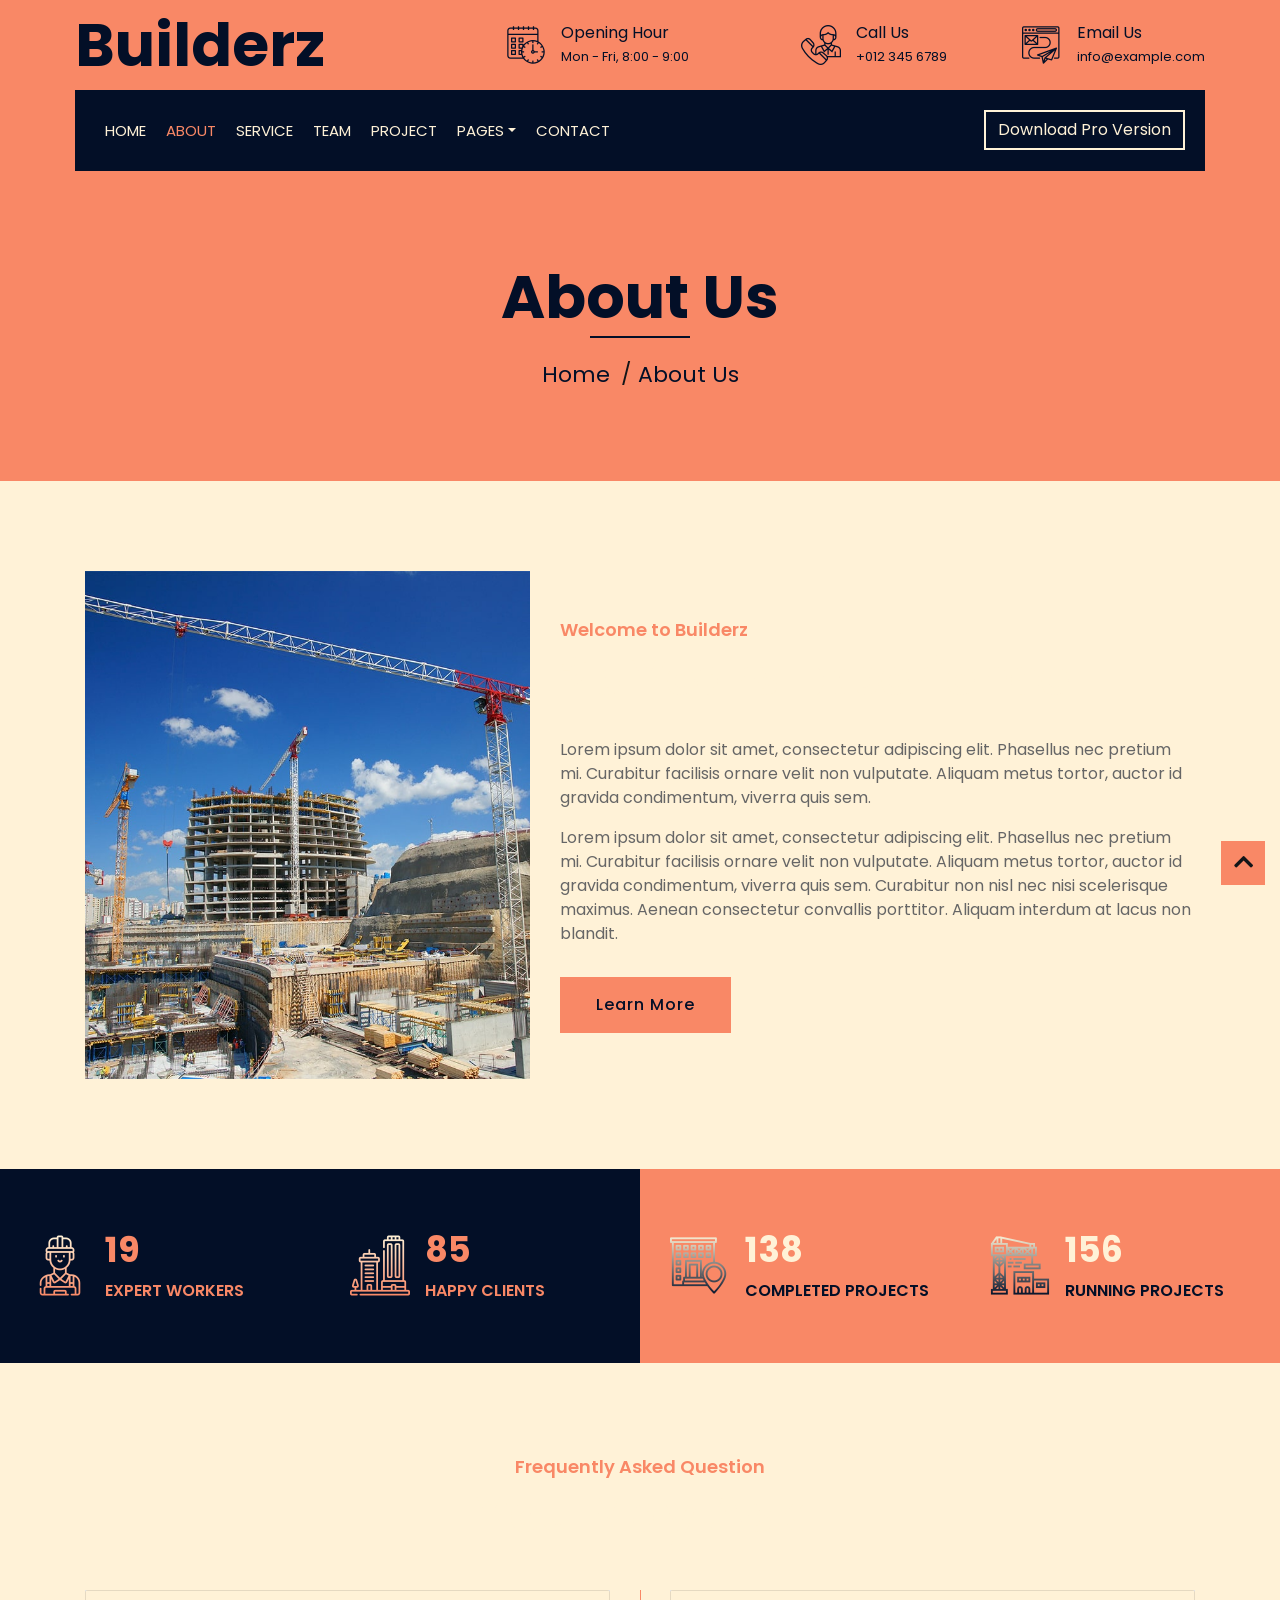
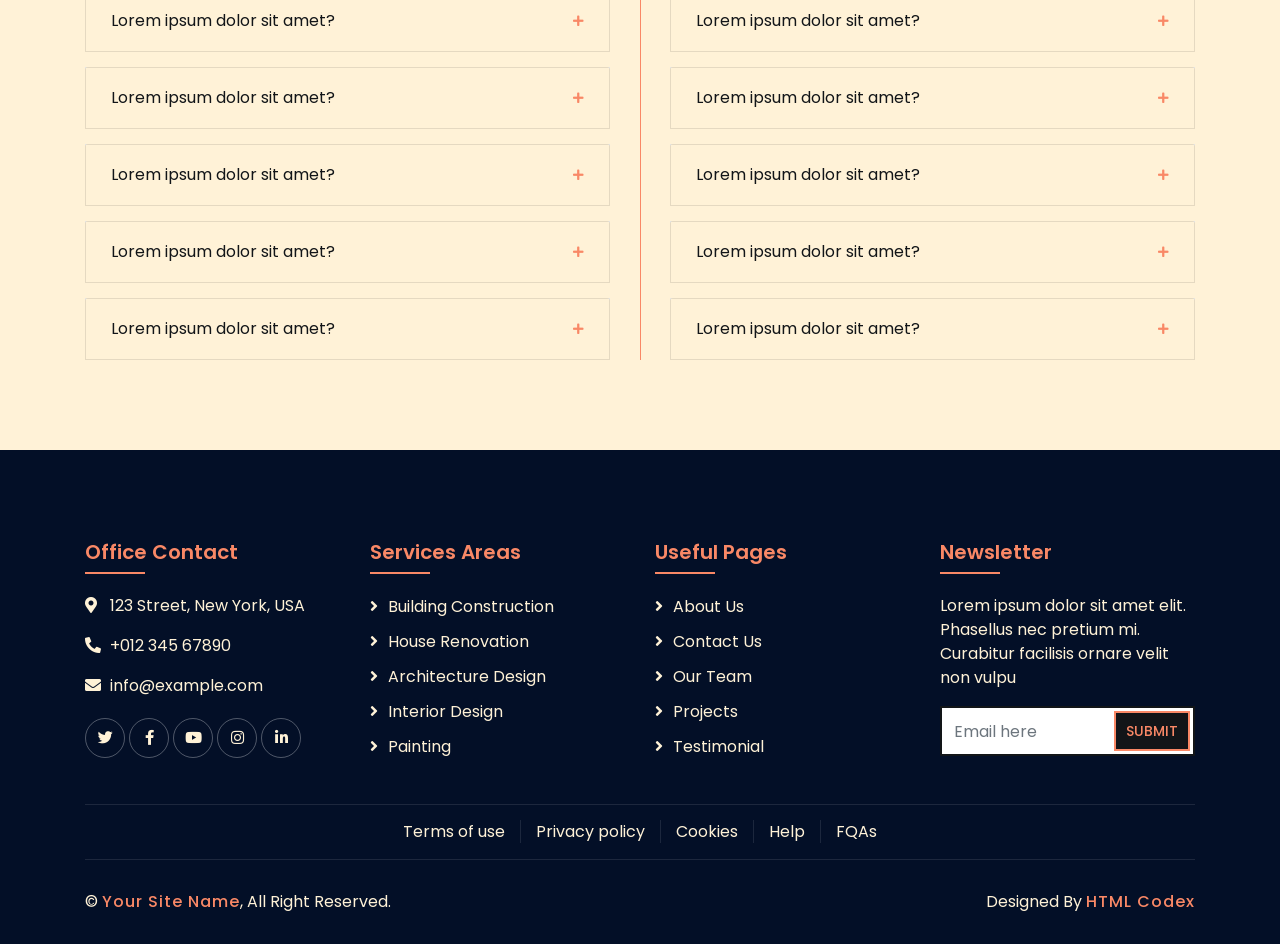
<file: Nhóm 4/about.html>
<!DOCTYPE html>
<html lang="en">
    <head>
        <meta charset="utf-8">
        <title>Builderz - Construction Company Website Template</title>
        <meta content="width=device-width, initial-scale=1.0" name="viewport">
        <meta content="Construction Company Website Template" name="keywords">
        <meta content="Construction Company Website Template" name="description">

        <!-- Favicon -->
        <link href="img/favicon.ico" rel="icon">

        <!-- Google Font -->
        <link href="https://fonts.googleapis.com/css2?family=Poppins:wght@100;200;300;400;500;600;700;800;900&display=swap" rel="stylesheet">

        <!-- CSS Libraries -->
        <link href="https://stackpath.bootstrapcdn.com/bootstrap/4.4.1/css/bootstrap.min.css" rel="stylesheet">
        <link href="https://cdnjs.cloudflare.com/ajax/libs/font-awesome/5.10.0/css/all.min.css" rel="stylesheet">
        <link href="lib/flaticon/font/flaticon.css" rel="stylesheet"> 
        <link href="lib/animate/animate.min.css" rel="stylesheet">
        <link href="lib/owlcarousel/assets/owl.carousel.min.css" rel="stylesheet">
        <link href="lib/lightbox/css/lightbox.min.css" rel="stylesheet">
        <link href="lib/slick/slick.css" rel="stylesheet">
        <link href="lib/slick/slick-theme.css" rel="stylesheet">

        <!-- Template Stylesheet -->
        <link href="css/style.css" rel="stylesheet">
    </head>

    <body>
        <div class="wrapper">
            <!-- Top Bar Start -->
            <div class="top-bar">
                <div class="container-fluid">
                    <div class="row align-items-center">
                        <div class="col-lg-4 col-md-12">
                            <div class="logo">
                                <a href="index.html">
                                    <h1>Builderz</h1>
                                    <!-- <img src="img/logo.jpg" alt="Logo"> -->
                                </a>
                            </div>
                        </div>
                        <div class="col-lg-8 col-md-7 d-none d-lg-block">
                            <div class="row">
                                <div class="col-4">
                                    <div class="top-bar-item">
                                        <div class="top-bar-icon">
                                            <i class="flaticon-calendar"></i>
                                        </div>
                                        <div class="top-bar-text">
                                            <h3>Opening Hour</h3>
                                            <p>Mon - Fri, 8:00 - 9:00</p>
                                        </div>
                                    </div>
                                </div>
                                <div class="col-4">
                                    <div class="top-bar-item">
                                        <div class="top-bar-icon">
                                            <i class="flaticon-call"></i>
                                        </div>
                                        <div class="top-bar-text">
                                            <h3>Call Us</h3>
                                            <p>+012 345 6789</p>
                                        </div>
                                    </div>
                                </div>
                                <div class="col-4">
                                    <div class="top-bar-item">
                                        <div class="top-bar-icon">
                                            <i class="flaticon-send-mail"></i>
                                        </div>
                                        <div class="top-bar-text">
                                            <h3>Email Us</h3>
                                            <p>info@example.com</p>
                                        </div>
                                    </div>
                                </div>
                            </div>
                        </div>
                    </div>
                </div>
            </div>
            <!-- Top Bar End -->

            <!-- Nav Bar Start -->
            <div class="nav-bar">
                <div class="container-fluid">
                    <nav class="navbar navbar-expand-lg bg-dark navbar-dark">
                        <a href="#" class="navbar-brand">MENU</a>
                        <button type="button" class="navbar-toggler" data-toggle="collapse" data-target="#navbarCollapse">
                            <span class="navbar-toggler-icon"></span>
                        </button>

                        <div class="collapse navbar-collapse justify-content-between" id="navbarCollapse">
                            <div class="navbar-nav mr-auto">
                                <a href="index.html" class="nav-item nav-link">Home</a>
                                <a href="about.html" class="nav-item nav-link active">About</a>
                                <a href="service.html" class="nav-item nav-link">Service</a>
                                <a href="team.html" class="nav-item nav-link">Team</a>
                                <a href="portfolio.html" class="nav-item nav-link">Project</a>
                                <div class="nav-item dropdown">
                                    <a href="#" class="nav-link dropdown-toggle" data-toggle="dropdown">Pages</a>
                                    <div class="dropdown-menu">
                                        <a href="blog.html" class="dropdown-item">Blog Page</a>
                                        <a href="single.html" class="dropdown-item">Single Page</a>
                                    </div>
                                </div>
                                <a href="contact.html" class="nav-item nav-link">Contact</a>
                            </div>
                            <div class="ml-auto">
                                <a class="btn" href="https://htmlcodex.com/construction-company-html-template">Download Pro Version</a>
                            </div>
                        </div>
                    </nav>
                </div>
            </div>
            <!-- Nav Bar End -->
            
            
            <!-- Page Header Start -->
            <div class="page-header">
                <div class="container">
                    <div class="row">
                        <div class="col-12">
                            <h2>About Us</h2>
                        </div>
                        <div class="col-12">
                            <a href="">Home</a>
                            <a href="">About Us</a>
                        </div>
                    </div>
                </div>
            </div>
            <!-- Page Header End -->


            <!-- About Start -->
            <div class="about wow fadeInUp" data-wow-delay="0.1s">
                <div class="container">
                    <div class="row align-items-center">
                        <div class="col-lg-5 col-md-6">
                            <div class="about-img">
                                <img src="img/about.jpg" alt="Image">
                            </div>
                        </div>
                        <div class="col-lg-7 col-md-6">
                            <div class="section-header text-left">
                                <p>Welcome to Builderz</p>
                                <h2>25 Years Experience</h2>
                            </div>
                            <div class="about-text">
                                <p>
                                    Lorem ipsum dolor sit amet, consectetur adipiscing elit. Phasellus nec pretium mi. Curabitur facilisis ornare velit non vulputate. Aliquam metus tortor, auctor id gravida condimentum, viverra quis sem.
                                </p>
                                <p>
                                    Lorem ipsum dolor sit amet, consectetur adipiscing elit. Phasellus nec pretium mi. Curabitur facilisis ornare velit non vulputate. Aliquam metus tortor, auctor id gravida condimentum, viverra quis sem. Curabitur non nisl nec nisi scelerisque maximus. Aenean consectetur convallis porttitor. Aliquam interdum at lacus non blandit.
                                </p>
                                <a class="btn" href="">Learn More</a>
                            </div>
                        </div>
                    </div>
                </div>
            </div>
            <!-- About End -->
            
            
            <!-- Fact Start -->
            <div class="fact">
                <div class="container-fluid">
                    <div class="row counters">
                        <div class="col-md-6 fact-left wow slideInLeft">
                            <div class="row">
                                <div class="col-6">
                                    <div class="fact-icon">
                                        <i class="flaticon-worker"></i>
                                    </div>
                                    <div class="fact-text">
                                        <h2 data-toggle="counter-up">109</h2>
                                        <p>Expert Workers</p>
                                    </div>
                                </div>
                                <div class="col-6">
                                    <div class="fact-icon">
                                        <i class="flaticon-building"></i>
                                    </div>
                                    <div class="fact-text">
                                        <h2 data-toggle="counter-up">485</h2>
                                        <p>Happy Clients</p>
                                    </div>
                                </div>
                            </div>
                        </div>
                        <div class="col-md-6 fact-right wow slideInRight">
                            <div class="row">
                                <div class="col-6">
                                    <div class="fact-icon">
                                        <i class="flaticon-address"></i>
                                    </div>
                                    <div class="fact-text">
                                        <h2 data-toggle="counter-up">789</h2>
                                        <p>Completed Projects</p>
                                    </div>
                                </div>
                                <div class="col-6">
                                    <div class="fact-icon">
                                        <i class="flaticon-crane"></i>
                                    </div>
                                    <div class="fact-text">
                                        <h2 data-toggle="counter-up">890</h2>
                                        <p>Running Projects</p>
                                    </div>
                                </div>
                            </div>
                        </div>
                    </div>
                </div>
            </div>
            <!-- Fact End -->
            
            
            <!-- FAQs Start -->
            <div class="faqs">
                <div class="container">
                    <div class="section-header text-center">
                        <p>Frequently Asked Question</p>
                        <h2>You May Ask</h2>
                    </div>
                    <div class="row">
                        <div class="col-md-6">
                            <div id="accordion-1">
                                <div class="card wow fadeInLeft" data-wow-delay="0.1s">
                                    <div class="card-header">
                                        <a class="card-link collapsed" data-toggle="collapse" href="#collapseOne">
                                            Lorem ipsum dolor sit amet?
                                        </a>
                                    </div>
                                    <div id="collapseOne" class="collapse" data-parent="#accordion-1">
                                        <div class="card-body">
                                            Lorem ipsum dolor sit amet, consectetur adipiscing elit. Phasellus nec pretium mi. Curabitur facilisis ornare velit non.
                                        </div>
                                    </div>
                                </div>
                                <div class="card wow fadeInLeft" data-wow-delay="0.2s">
                                    <div class="card-header">
                                        <a class="card-link collapsed" data-toggle="collapse" href="#collapseTwo">
                                            Lorem ipsum dolor sit amet?
                                        </a>
                                    </div>
                                    <div id="collapseTwo" class="collapse" data-parent="#accordion-1">
                                        <div class="card-body">
                                            Lorem ipsum dolor sit amet, consectetur adipiscing elit. Phasellus nec pretium mi. Curabitur facilisis ornare velit non.
                                        </div>
                                    </div>
                                </div>
                                <div class="card wow fadeInLeft" data-wow-delay="0.3s">
                                    <div class="card-header">
                                        <a class="card-link collapsed" data-toggle="collapse" href="#collapseThree">
                                            Lorem ipsum dolor sit amet?
                                        </a>
                                    </div>
                                    <div id="collapseThree" class="collapse" data-parent="#accordion-1">
                                        <div class="card-body">
                                            Lorem ipsum dolor sit amet, consectetur adipiscing elit. Phasellus nec pretium mi. Curabitur facilisis ornare velit non.
                                        </div>
                                    </div>
                                </div>
                                <div class="card wow fadeInLeft" data-wow-delay="0.4s">
                                    <div class="card-header">
                                        <a class="card-link collapsed" data-toggle="collapse" href="#collapseFour">
                                            Lorem ipsum dolor sit amet?
                                        </a>
                                    </div>
                                    <div id="collapseFour" class="collapse" data-parent="#accordion-1">
                                        <div class="card-body">
                                            Lorem ipsum dolor sit amet, consectetur adipiscing elit. Phasellus nec pretium mi. Curabitur facilisis ornare velit non.
                                        </div>
                                    </div>
                                </div>
                                <div class="card wow fadeInLeft" data-wow-delay="0.5s">
                                    <div class="card-header">
                                        <a class="card-link collapsed" data-toggle="collapse" href="#collapseFive">
                                            Lorem ipsum dolor sit amet?
                                        </a>
                                    </div>
                                    <div id="collapseFive" class="collapse" data-parent="#accordion-1">
                                        <div class="card-body">
                                            Lorem ipsum dolor sit amet, consectetur adipiscing elit. Phasellus nec pretium mi. Curabitur facilisis ornare velit non.
                                        </div>
                                    </div>
                                </div>
                            </div>
                        </div>
                        <div class="col-md-6">
                            <div id="accordion-2">
                                <div class="card wow fadeInRight" data-wow-delay="0.1s">
                                    <div class="card-header">
                                        <a class="card-link collapsed" data-toggle="collapse" href="#collapseSix">
                                            Lorem ipsum dolor sit amet?
                                        </a>
                                    </div>
                                    <div id="collapseSix" class="collapse" data-parent="#accordion-2">
                                        <div class="card-body">
                                            Lorem ipsum dolor sit amet, consectetur adipiscing elit. Phasellus nec pretium mi. Curabitur facilisis ornare velit non.
                                        </div>
                                    </div>
                                </div>
                                <div class="card wow fadeInRight" data-wow-delay="0.2s">
                                    <div class="card-header">
                                        <a class="card-link collapsed" data-toggle="collapse" href="#collapseSeven">
                                            Lorem ipsum dolor sit amet?
                                        </a>
                                    </div>
                                    <div id="collapseSeven" class="collapse" data-parent="#accordion-2">
                                        <div class="card-body">
                                            Lorem ipsum dolor sit amet, consectetur adipiscing elit. Phasellus nec pretium mi. Curabitur facilisis ornare velit non.
                                        </div>
                                    </div>
                                </div>
                                <div class="card wow fadeInRight" data-wow-delay="0.3s">
                                    <div class="card-header">
                                        <a class="card-link collapsed" data-toggle="collapse" href="#collapseEight">
                                            Lorem ipsum dolor sit amet?
                                        </a>
                                    </div>
                                    <div id="collapseEight" class="collapse" data-parent="#accordion-2">
                                        <div class="card-body">
                                            Lorem ipsum dolor sit amet, consectetur adipiscing elit. Phasellus nec pretium mi. Curabitur facilisis ornare velit non.
                                        </div>
                                    </div>
                                </div>
                                <div class="card wow fadeInRight" data-wow-delay="0.4s">
                                    <div class="card-header">
                                        <a class="card-link collapsed" data-toggle="collapse" href="#collapseNine">
                                            Lorem ipsum dolor sit amet?
                                        </a>
                                    </div>
                                    <div id="collapseNine" class="collapse" data-parent="#accordion-2">
                                        <div class="card-body">
                                            Lorem ipsum dolor sit amet, consectetur adipiscing elit. Phasellus nec pretium mi. Curabitur facilisis ornare velit non.
                                        </div>
                                    </div>
                                </div>
                                <div class="card wow fadeInRight" data-wow-delay="0.5s">
                                    <div class="card-header">
                                        <a class="card-link collapsed" data-toggle="collapse" href="#collapseTen">
                                            Lorem ipsum dolor sit amet?
                                        </a>
                                    </div>
                                    <div id="collapseTen" class="collapse" data-parent="#accordion-2">
                                        <div class="card-body">
                                            Lorem ipsum dolor sit amet, consectetur adipiscing elit. Phasellus nec pretium mi. Curabitur facilisis ornare velit non.
                                        </div>
                                    </div>
                                </div>
                            </div>
                        </div>
                    </div>
                </div>
            </div>
            <!-- FAQs End -->


            <!-- Footer Start -->
            <div class="footer wow fadeIn" data-wow-delay="0.3s">
                <div class="container">
                    <div class="row">
                        <div class="col-md-6 col-lg-3">
                            <div class="footer-contact">
                                <h2>Office Contact</h2>
                                <p><i class="fa fa-map-marker-alt"></i>123 Street, New York, USA</p>
                                <p><i class="fa fa-phone-alt"></i>+012 345 67890</p>
                                <p><i class="fa fa-envelope"></i>info@example.com</p>
                                <div class="footer-social">
                                    <a href=""><i class="fab fa-twitter"></i></a>
                                    <a href=""><i class="fab fa-facebook-f"></i></a>
                                    <a href=""><i class="fab fa-youtube"></i></a>
                                    <a href=""><i class="fab fa-instagram"></i></a>
                                    <a href=""><i class="fab fa-linkedin-in"></i></a>
                                </div>
                            </div>
                        </div>
                        <div class="col-md-6 col-lg-3">
                            <div class="footer-link">
                                <h2>Services Areas</h2>
                                <a href="">Building Construction</a>
                                <a href="">House Renovation</a>
                                <a href="">Architecture Design</a>
                                <a href="">Interior Design</a>
                                <a href="">Painting</a>
                            </div>
                        </div>
                        <div class="col-md-6 col-lg-3">
                            <div class="footer-link">
                                <h2>Useful Pages</h2>
                                <a href="">About Us</a>
                                <a href="">Contact Us</a>
                                <a href="">Our Team</a>
                                <a href="">Projects</a>
                                <a href="">Testimonial</a>
                            </div>
                        </div>
                        <div class="col-md-6 col-lg-3">
                            <div class="newsletter">
                                <h2>Newsletter</h2>
                                <p>
                                    Lorem ipsum dolor sit amet elit. Phasellus nec pretium mi. Curabitur facilisis ornare velit non vulpu
                                </p>
                                <div class="form">
                                    <input class="form-control" placeholder="Email here">
                                    <button class="btn">Submit</button>
                                </div>
                            </div>
                        </div>
                    </div>
                </div>
                <div class="container footer-menu">
                    <div class="f-menu">
                        <a href="">Terms of use</a>
                        <a href="">Privacy policy</a>
                        <a href="">Cookies</a>
                        <a href="">Help</a>
                        <a href="">FQAs</a>
                    </div>
                </div>
                <div class="container copyright">
                    <div class="row">
                        <div class="col-md-6">
                            <p>&copy; <a href="#">Your Site Name</a>, All Right Reserved.</p>
                        </div>
						
						<!--/*** This template is free as long as you keep the footer author’s credit link/attribution link/backlink. If you'd like to use the template without the footer author’s credit link/attribution link/backlink, you can purchase the Credit Removal License from "https://htmlcodex.com/credit-removal". Thank you for your support. ***/-->
                        <div class="col-md-6">
                            <p>Designed By <a href="https://htmlcodex.com">HTML Codex</a></p>
                        </div>
                    </div>
                </div>
            </div>
            <!-- Footer End -->

            <a href="#" class="back-to-top"><i class="fa fa-chevron-up"></i></a>
        </div>

        <!-- JavaScript Libraries -->
        <script src="https://code.jquery.com/jquery-3.4.1.min.js"></script>
        <script src="https://stackpath.bootstrapcdn.com/bootstrap/4.4.1/js/bootstrap.bundle.min.js"></script>
        <script src="lib/easing/easing.min.js"></script>
        <script src="lib/wow/wow.min.js"></script>
        <script src="lib/owlcarousel/owl.carousel.min.js"></script>
        <script src="lib/isotope/isotope.pkgd.min.js"></script>
        <script src="lib/lightbox/js/lightbox.min.js"></script>
        <script src="lib/waypoints/waypoints.min.js"></script>
        <script src="lib/counterup/counterup.min.js"></script>
        <script src="lib/slick/slick.min.js"></script>

        <!-- Template Javascript -->
        <script src="js/main.js"></script>
    </body>
</html>
</file>
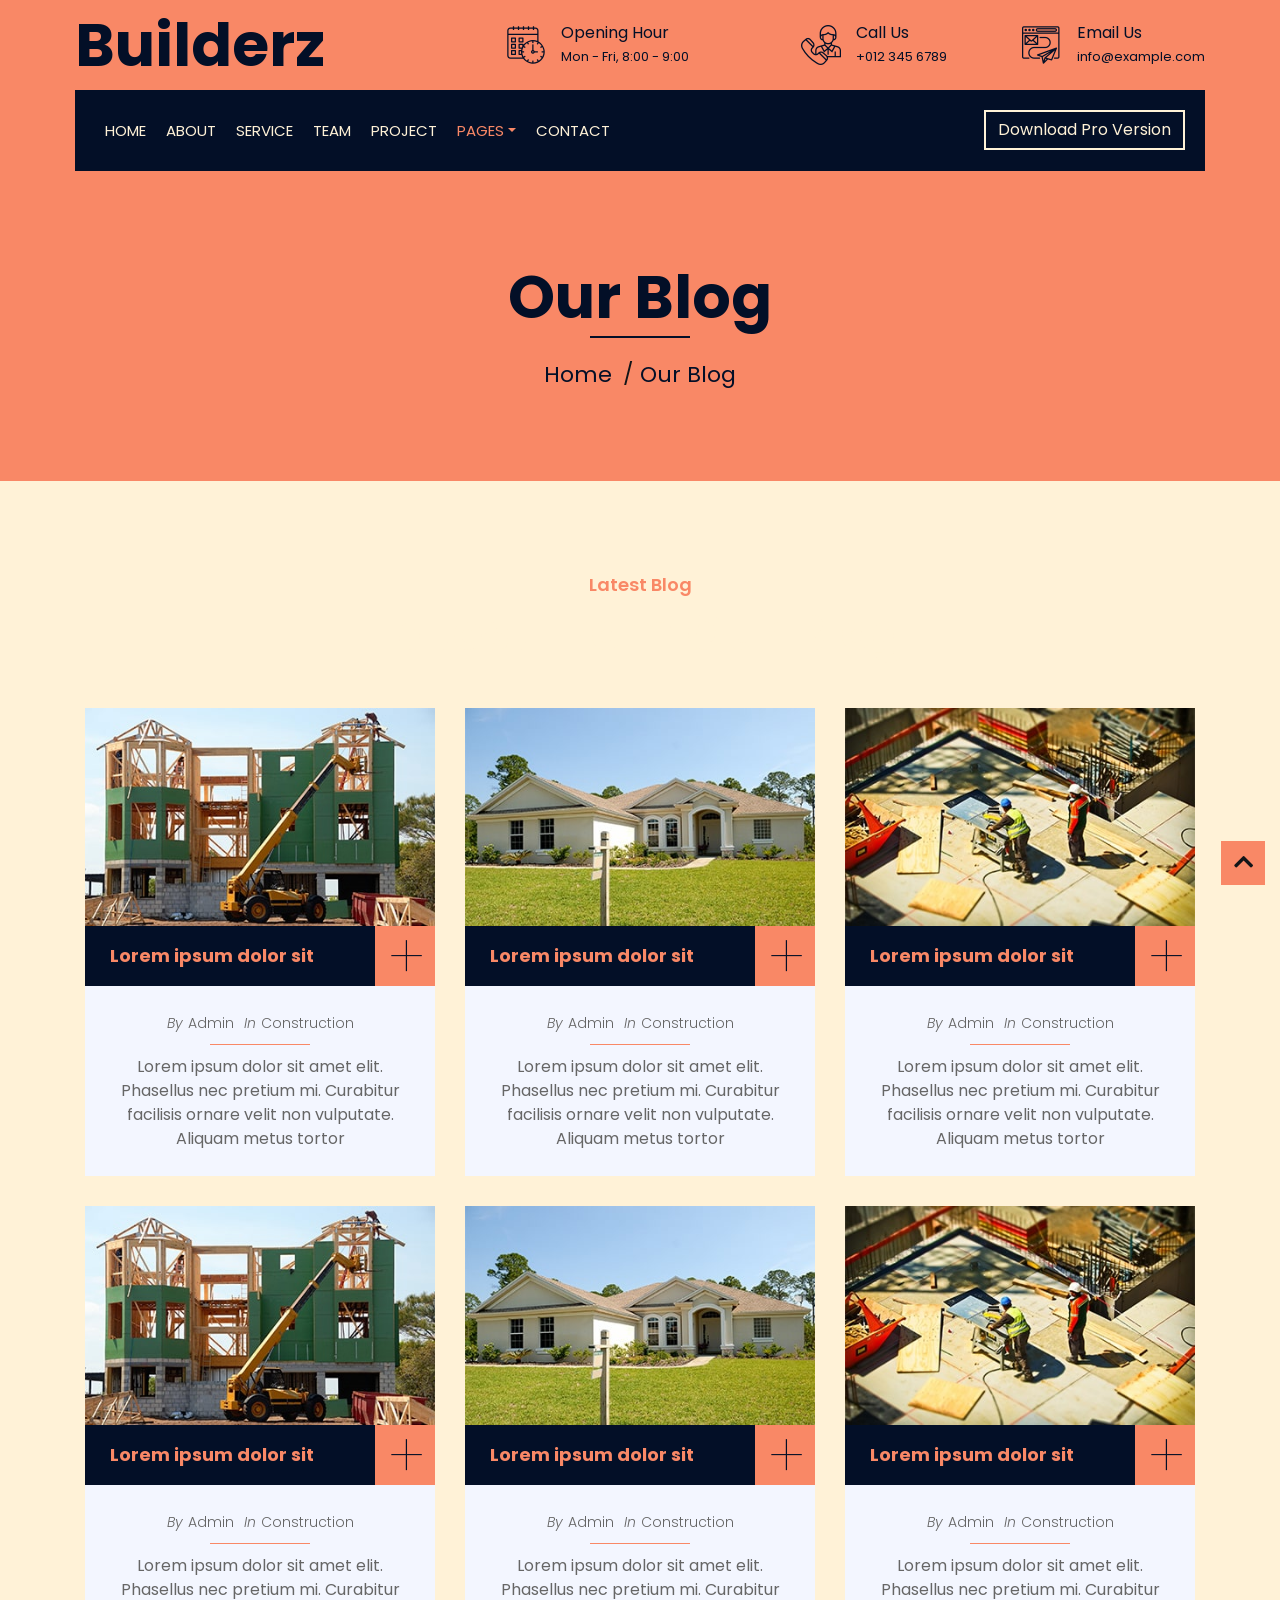
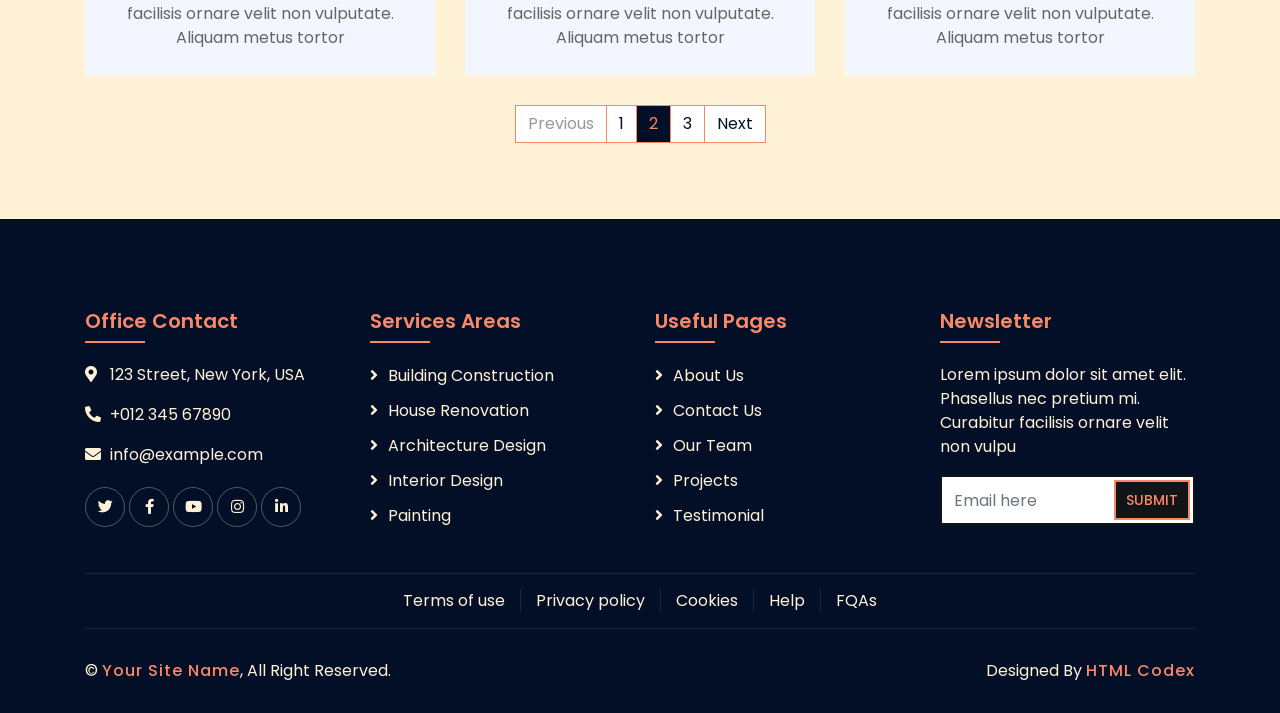
<file: Nhóm 4/blog.html>
<!DOCTYPE html>
<html lang="en">
    <head>
        <meta charset="utf-8">
        <title>Builderz - Construction Company Website Template</title>
        <meta content="width=device-width, initial-scale=1.0" name="viewport">
        <meta content="Construction Company Website Template" name="keywords">
        <meta content="Construction Company Website Template" name="description">

        <!-- Favicon -->
        <link href="img/favicon.ico" rel="icon">

        <!-- Google Font -->
        <link href="https://fonts.googleapis.com/css2?family=Poppins:wght@100;200;300;400;500;600;700;800;900&display=swap" rel="stylesheet">

        <!-- CSS Libraries -->
        <link href="https://stackpath.bootstrapcdn.com/bootstrap/4.4.1/css/bootstrap.min.css" rel="stylesheet">
        <link href="https://cdnjs.cloudflare.com/ajax/libs/font-awesome/5.10.0/css/all.min.css" rel="stylesheet">
        <link href="lib/flaticon/font/flaticon.css" rel="stylesheet"> 
        <link href="lib/animate/animate.min.css" rel="stylesheet">
        <link href="lib/owlcarousel/assets/owl.carousel.min.css" rel="stylesheet">
        <link href="lib/lightbox/css/lightbox.min.css" rel="stylesheet">
        <link href="lib/slick/slick.css" rel="stylesheet">
        <link href="lib/slick/slick-theme.css" rel="stylesheet">

        <!-- Template Stylesheet -->
        <link href="css/style.css" rel="stylesheet">
    </head>

    <body>
        <div class="wrapper">
            <!-- Top Bar Start -->
            <div class="top-bar">
                <div class="container-fluid">
                    <div class="row align-items-center">
                        <div class="col-lg-4 col-md-12">
                            <div class="logo">
                                <a href="index.html">
                                    <h1>Builderz</h1>
                                    <!-- <img src="img/logo.jpg" alt="Logo"> -->
                                </a>
                            </div>
                        </div>
                        <div class="col-lg-8 col-md-7 d-none d-lg-block">
                            <div class="row">
                                <div class="col-4">
                                    <div class="top-bar-item">
                                        <div class="top-bar-icon">
                                            <i class="flaticon-calendar"></i>
                                        </div>
                                        <div class="top-bar-text">
                                            <h3>Opening Hour</h3>
                                            <p>Mon - Fri, 8:00 - 9:00</p>
                                        </div>
                                    </div>
                                </div>
                                <div class="col-4">
                                    <div class="top-bar-item">
                                        <div class="top-bar-icon">
                                            <i class="flaticon-call"></i>
                                        </div>
                                        <div class="top-bar-text">
                                            <h3>Call Us</h3>
                                            <p>+012 345 6789</p>
                                        </div>
                                    </div>
                                </div>
                                <div class="col-4">
                                    <div class="top-bar-item">
                                        <div class="top-bar-icon">
                                            <i class="flaticon-send-mail"></i>
                                        </div>
                                        <div class="top-bar-text">
                                            <h3>Email Us</h3>
                                            <p>info@example.com</p>
                                        </div>
                                    </div>
                                </div>
                            </div>
                        </div>
                    </div>
                </div>
            </div>
            <!-- Top Bar End -->

            <!-- Nav Bar Start -->
            <div class="nav-bar">
                <div class="container-fluid">
                    <nav class="navbar navbar-expand-lg bg-dark navbar-dark">
                        <a href="#" class="navbar-brand">MENU</a>
                        <button type="button" class="navbar-toggler" data-toggle="collapse" data-target="#navbarCollapse">
                            <span class="navbar-toggler-icon"></span>
                        </button>

                        <div class="collapse navbar-collapse justify-content-between" id="navbarCollapse">
                            <div class="navbar-nav mr-auto">
                                <a href="index.html" class="nav-item nav-link">Home</a>
                                <a href="about.html" class="nav-item nav-link">About</a>
                                <a href="service.html" class="nav-item nav-link">Service</a>
                                <a href="team.html" class="nav-item nav-link">Team</a>
                                <a href="portfolio.html" class="nav-item nav-link">Project</a>
                                <div class="nav-item dropdown">
                                    <a href="#" class="nav-link dropdown-toggle active" data-toggle="dropdown">Pages</a>
                                    <div class="dropdown-menu">
                                        <a href="blog.html" class="dropdown-item">Blog Page</a>
                                        <a href="single.html" class="dropdown-item">Single Page</a>
                                    </div>
                                </div>
                                <a href="contact.html" class="nav-item nav-link">Contact</a>
                            </div>
                            <div class="ml-auto">
                                <a class="btn" href="https://htmlcodex.com/construction-company-html-template">Download Pro Version</a>
                            </div>
                        </div>
                    </nav>
                </div>
            </div>
            <!-- Nav Bar End -->
            
            
            <!-- Page Header Start -->
            <div class="page-header">
                <div class="container">
                    <div class="row">
                        <div class="col-12">
                            <h2>Our Blog</h2>
                        </div>
                        <div class="col-12">
                            <a href="">Home</a>
                            <a href="">Our Blog</a>
                        </div>
                    </div>
                </div>
            </div>
            <!-- Page Header End -->


            <!-- Blog Start -->
            <div class="blog">
                <div class="container">
                    <div class="section-header text-center">
                        <p>Latest Blog</p>
                        <h2>Latest From Our Blog</h2>
                    </div>
                    <div class="row blog-page">
                        <div class="col-lg-4 col-md-6 wow fadeInUp" data-wow-delay="0.2s">
                            <div class="blog-item">
                                <div class="blog-img">
                                    <img src="img/blog-1.jpg" alt="Image">
                                </div>
                                <div class="blog-title">
                                    <h3>Lorem ipsum dolor sit</h3>
                                    <a class="btn" href="">+</a>
                                </div>
                                <div class="blog-meta">
                                    <p>By<a href="">Admin</a></p>
                                    <p>In<a href="">Construction</a></p>
                                </div>
                                <div class="blog-text">
                                    <p>
                                        Lorem ipsum dolor sit amet elit. Phasellus nec pretium mi. Curabitur facilisis ornare velit non vulputate. Aliquam metus tortor
                                    </p>
                                </div>
                            </div>
                        </div>
                        <div class="col-lg-4 col-md-6 wow fadeInUp">
                            <div class="blog-item">
                                <div class="blog-img">
                                    <img src="img/blog-2.jpg" alt="Image">
                                </div>
                                <div class="blog-title">
                                    <h3>Lorem ipsum dolor sit</h3>
                                    <a class="btn" href="">+</a>
                                </div>
                                <div class="blog-meta">
                                    <p>By<a href="">Admin</a></p>
                                    <p>In<a href="">Construction</a></p>
                                </div>
                                <div class="blog-text">
                                    <p>
                                        Lorem ipsum dolor sit amet elit. Phasellus nec pretium mi. Curabitur facilisis ornare velit non vulputate. Aliquam metus tortor
                                    </p>
                                </div>
                            </div>
                        </div>
                        <div class="col-lg-4 col-md-6 wow fadeInUp" data-wow-delay="0.2s">
                            <div class="blog-item">
                                <div class="blog-img">
                                    <img src="img/blog-3.jpg" alt="Image">
                                </div>
                                <div class="blog-title">
                                    <h3>Lorem ipsum dolor sit</h3>
                                    <a class="btn" href="">+</a>
                                </div>
                                <div class="blog-meta">
                                    <p>By<a href="">Admin</a></p>
                                    <p>In<a href="">Construction</a></p>
                                </div>
                                <div class="blog-text">
                                    <p>
                                        Lorem ipsum dolor sit amet elit. Phasellus nec pretium mi. Curabitur facilisis ornare velit non vulputate. Aliquam metus tortor
                                    </p>
                                </div>
                            </div>
                        </div>
                        <div class="col-lg-4 col-md-6 wow fadeInUp" data-wow-delay="0.2s">
                            <div class="blog-item">
                                <div class="blog-img">
                                    <img src="img/blog-1.jpg" alt="Image">
                                </div>
                                <div class="blog-title">
                                    <h3>Lorem ipsum dolor sit</h3>
                                    <a class="btn" href="">+</a>
                                </div>
                                <div class="blog-meta">
                                    <p>By<a href="">Admin</a></p>
                                    <p>In<a href="">Construction</a></p>
                                </div>
                                <div class="blog-text">
                                    <p>
                                        Lorem ipsum dolor sit amet elit. Phasellus nec pretium mi. Curabitur facilisis ornare velit non vulputate. Aliquam metus tortor
                                    </p>
                                </div>
                            </div>
                        </div>
                        <div class="col-lg-4 col-md-6 wow fadeInUp">
                            <div class="blog-item">
                                <div class="blog-img">
                                    <img src="img/blog-2.jpg" alt="Image">
                                </div>
                                <div class="blog-title">
                                    <h3>Lorem ipsum dolor sit</h3>
                                    <a class="btn" href="">+</a>
                                </div>
                                <div class="blog-meta">
                                    <p>By<a href="">Admin</a></p>
                                    <p>In<a href="">Construction</a></p>
                                </div>
                                <div class="blog-text">
                                    <p>
                                        Lorem ipsum dolor sit amet elit. Phasellus nec pretium mi. Curabitur facilisis ornare velit non vulputate. Aliquam metus tortor
                                    </p>
                                </div>
                            </div>
                        </div>
                        <div class="col-lg-4 col-md-6 wow fadeInUp" data-wow-delay="0.2s">
                            <div class="blog-item">
                                <div class="blog-img">
                                    <img src="img/blog-3.jpg" alt="Image">
                                </div>
                                <div class="blog-title">
                                    <h3>Lorem ipsum dolor sit</h3>
                                    <a class="btn" href="">+</a>
                                </div>
                                <div class="blog-meta">
                                    <p>By<a href="">Admin</a></p>
                                    <p>In<a href="">Construction</a></p>
                                </div>
                                <div class="blog-text">
                                    <p>
                                        Lorem ipsum dolor sit amet elit. Phasellus nec pretium mi. Curabitur facilisis ornare velit non vulputate. Aliquam metus tortor
                                    </p>
                                </div>
                            </div>
                        </div>
                    </div>
                    <div class="row">
                        <div class="col-12">
                            <ul class="pagination justify-content-center">
                                <li class="page-item disabled"><a class="page-link" href="#">Previous</a></li>
                                <li class="page-item"><a class="page-link" href="#">1</a></li>
                                <li class="page-item active"><a class="page-link" href="#">2</a></li>
                                <li class="page-item"><a class="page-link" href="#">3</a></li>
                                <li class="page-item"><a class="page-link" href="#">Next</a></li>
                            </ul> 
                        </div>
                    </div>
                </div>
            </div>
            <!-- Blog End -->


            <!-- Footer Start -->
            <div class="footer wow fadeIn" data-wow-delay="0.3s">
                <div class="container">
                    <div class="row">
                        <div class="col-md-6 col-lg-3">
                            <div class="footer-contact">
                                <h2>Office Contact</h2>
                                <p><i class="fa fa-map-marker-alt"></i>123 Street, New York, USA</p>
                                <p><i class="fa fa-phone-alt"></i>+012 345 67890</p>
                                <p><i class="fa fa-envelope"></i>info@example.com</p>
                                <div class="footer-social">
                                    <a href=""><i class="fab fa-twitter"></i></a>
                                    <a href=""><i class="fab fa-facebook-f"></i></a>
                                    <a href=""><i class="fab fa-youtube"></i></a>
                                    <a href=""><i class="fab fa-instagram"></i></a>
                                    <a href=""><i class="fab fa-linkedin-in"></i></a>
                                </div>
                            </div>
                        </div>
                        <div class="col-md-6 col-lg-3">
                            <div class="footer-link">
                                <h2>Services Areas</h2>
                                <a href="">Building Construction</a>
                                <a href="">House Renovation</a>
                                <a href="">Architecture Design</a>
                                <a href="">Interior Design</a>
                                <a href="">Painting</a>
                            </div>
                        </div>
                        <div class="col-md-6 col-lg-3">
                            <div class="footer-link">
                                <h2>Useful Pages</h2>
                                <a href="">About Us</a>
                                <a href="">Contact Us</a>
                                <a href="">Our Team</a>
                                <a href="">Projects</a>
                                <a href="">Testimonial</a>
                            </div>
                        </div>
                        <div class="col-md-6 col-lg-3">
                            <div class="newsletter">
                                <h2>Newsletter</h2>
                                <p>
                                    Lorem ipsum dolor sit amet elit. Phasellus nec pretium mi. Curabitur facilisis ornare velit non vulpu
                                </p>
                                <div class="form">
                                    <input class="form-control" placeholder="Email here">
                                    <button class="btn">Submit</button>
                                </div>
                            </div>
                        </div>
                    </div>
                </div>
                <div class="container footer-menu">
                    <div class="f-menu">
                        <a href="">Terms of use</a>
                        <a href="">Privacy policy</a>
                        <a href="">Cookies</a>
                        <a href="">Help</a>
                        <a href="">FQAs</a>
                    </div>
                </div>
                <div class="container copyright">
                    <div class="row">
                        <div class="col-md-6">
                            <p>&copy; <a href="#">Your Site Name</a>, All Right Reserved.</p>
                        </div>
						
						<!--/*** This template is free as long as you keep the footer author’s credit link/attribution link/backlink. If you'd like to use the template without the footer author’s credit link/attribution link/backlink, you can purchase the Credit Removal License from "https://htmlcodex.com/credit-removal". Thank you for your support. ***/-->
                        <div class="col-md-6">
                            <p>Designed By <a href="https://htmlcodex.com">HTML Codex</a></p>
                        </div>
                    </div>
                </div>
            </div>
            <!-- Footer End -->

            <a href="#" class="back-to-top"><i class="fa fa-chevron-up"></i></a>
        </div>

        <!-- JavaScript Libraries -->
        <script src="https://code.jquery.com/jquery-3.4.1.min.js"></script>
        <script src="https://stackpath.bootstrapcdn.com/bootstrap/4.4.1/js/bootstrap.bundle.min.js"></script>
        <script src="lib/easing/easing.min.js"></script>
        <script src="lib/wow/wow.min.js"></script>
        <script src="lib/owlcarousel/owl.carousel.min.js"></script>
        <script src="lib/isotope/isotope.pkgd.min.js"></script>
        <script src="lib/lightbox/js/lightbox.min.js"></script>
        <script src="lib/waypoints/waypoints.min.js"></script>
        <script src="lib/counterup/counterup.min.js"></script>
        <script src="lib/slick/slick.min.js"></script>

        <!-- Template Javascript -->
        <script src="js/main.js"></script>
    </body>
</html>
</file>
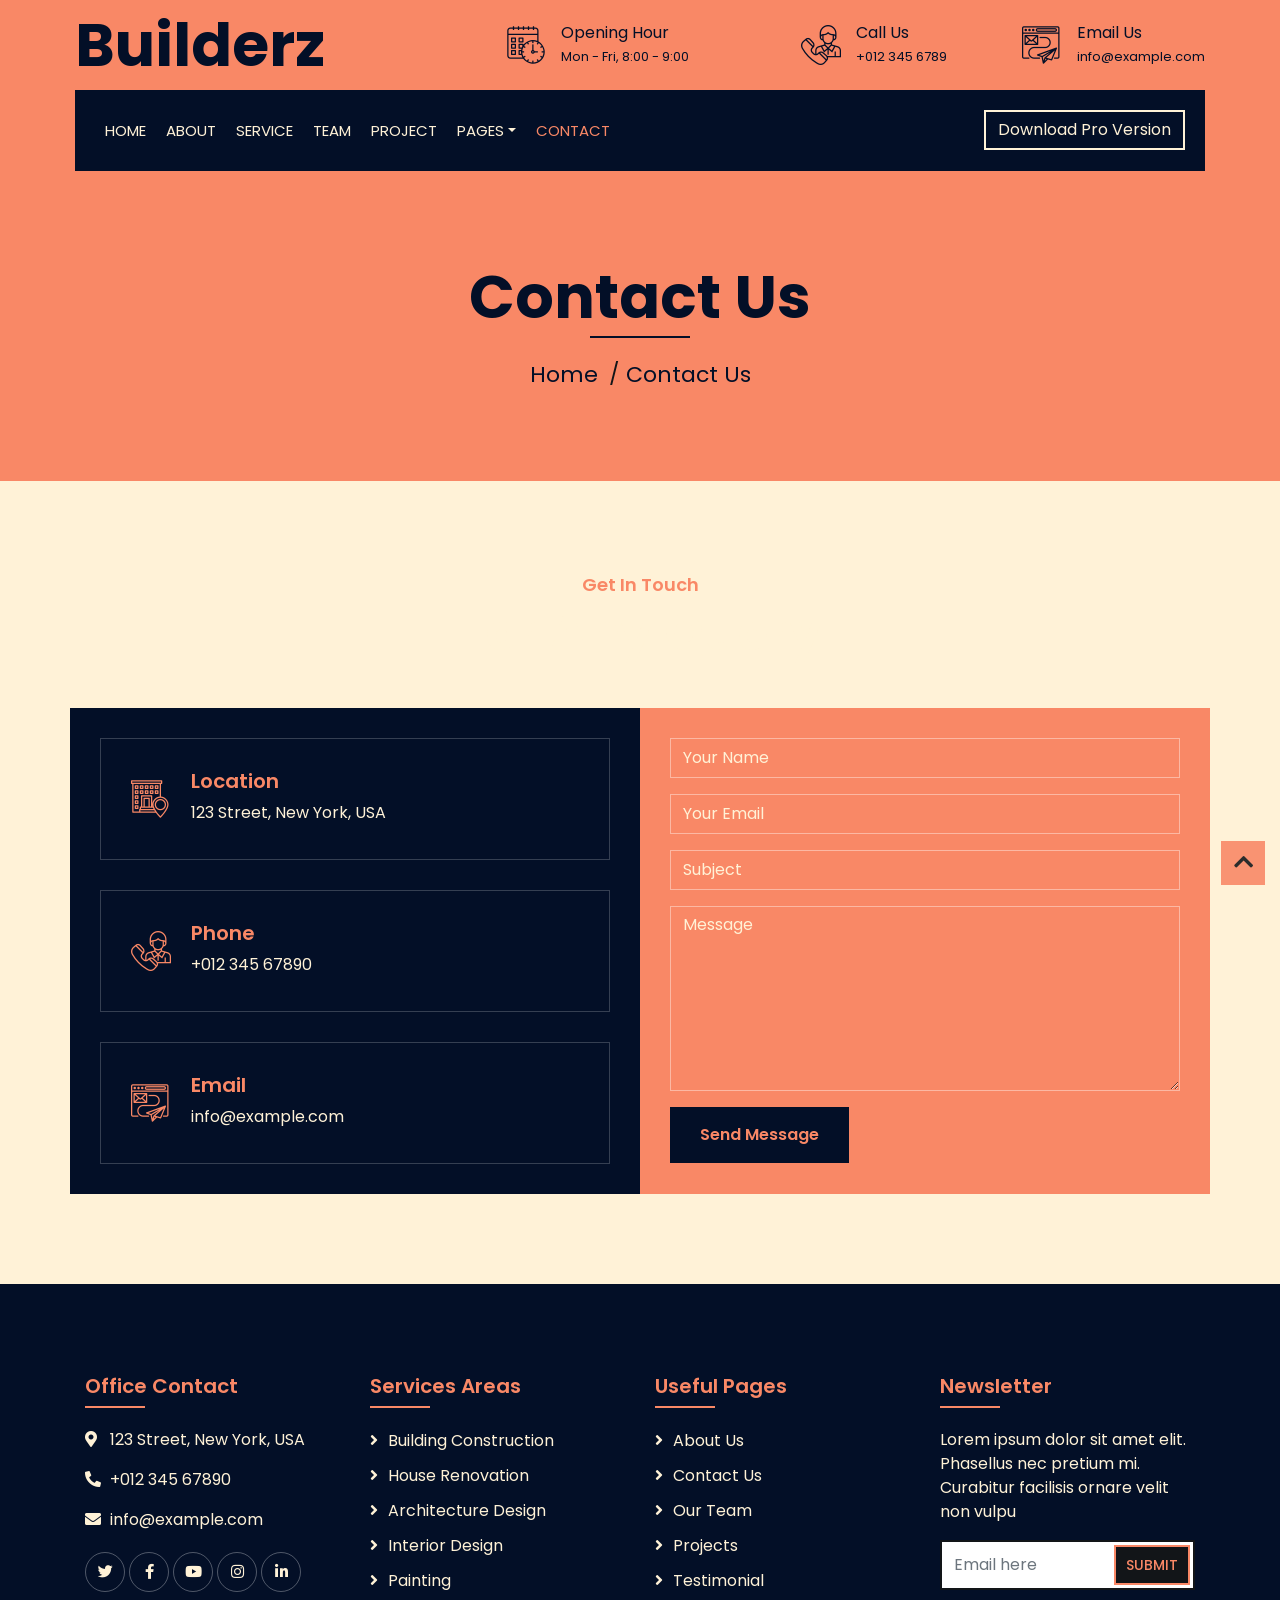
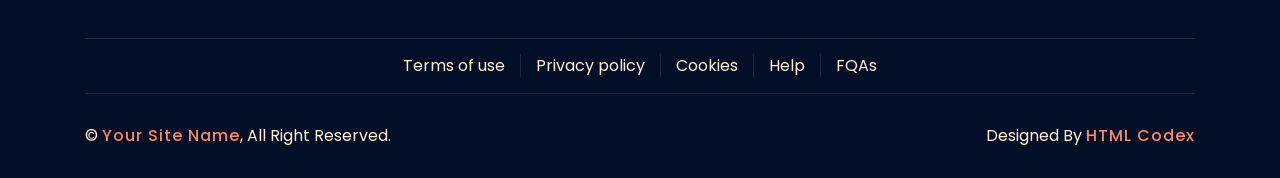
<file: Nhóm 4/contact.html>
<!DOCTYPE html>
<html lang="en">
    <head>
        <meta charset="utf-8">
        <title>Builderz - Construction Company Website Template</title>
        <meta content="width=device-width, initial-scale=1.0" name="viewport">
        <meta content="Construction Company Website Template" name="keywords">
        <meta content="Construction Company Website Template" name="description">

        <!-- Favicon -->
        <link href="img/favicon.ico" rel="icon">

        <!-- Google Font -->
        <link href="https://fonts.googleapis.com/css2?family=Poppins:wght@100;200;300;400;500;600;700;800;900&display=swap" rel="stylesheet">

        <!-- CSS Libraries -->
        <link href="https://stackpath.bootstrapcdn.com/bootstrap/4.4.1/css/bootstrap.min.css" rel="stylesheet">
        <link href="https://cdnjs.cloudflare.com/ajax/libs/font-awesome/5.10.0/css/all.min.css" rel="stylesheet">
        <link href="lib/flaticon/font/flaticon.css" rel="stylesheet"> 
        <link href="lib/animate/animate.min.css" rel="stylesheet">
        <link href="lib/owlcarousel/assets/owl.carousel.min.css" rel="stylesheet">
        <link href="lib/lightbox/css/lightbox.min.css" rel="stylesheet">
        <link href="lib/slick/slick.css" rel="stylesheet">
        <link href="lib/slick/slick-theme.css" rel="stylesheet">

        <!-- Template Stylesheet -->
        <link href="css/style.css" rel="stylesheet">
    </head>

    <body>
        <div class="wrapper">
            <!-- Top Bar Start -->
            <div class="top-bar">
                <div class="container-fluid">
                    <div class="row align-items-center">
                        <div class="col-lg-4 col-md-12">
                            <div class="logo">
                                <a href="index.html">
                                    <h1>Builderz</h1>
                                    <!-- <img src="img/logo.jpg" alt="Logo"> -->
                                </a>
                            </div>
                        </div>
                        <div class="col-lg-8 col-md-7 d-none d-lg-block">
                            <div class="row">
                                <div class="col-4">
                                    <div class="top-bar-item">
                                        <div class="top-bar-icon">
                                            <i class="flaticon-calendar"></i>
                                        </div>
                                        <div class="top-bar-text">
                                            <h3>Opening Hour</h3>
                                            <p>Mon - Fri, 8:00 - 9:00</p>
                                        </div>
                                    </div>
                                </div>
                                <div class="col-4">
                                    <div class="top-bar-item">
                                        <div class="top-bar-icon">
                                            <i class="flaticon-call"></i>
                                        </div>
                                        <div class="top-bar-text">
                                            <h3>Call Us</h3>
                                            <p>+012 345 6789</p>
                                        </div>
                                    </div>
                                </div>
                                <div class="col-4">
                                    <div class="top-bar-item">
                                        <div class="top-bar-icon">
                                            <i class="flaticon-send-mail"></i>
                                        </div>
                                        <div class="top-bar-text">
                                            <h3>Email Us</h3>
                                            <p>info@example.com</p>
                                        </div>
                                    </div>
                                </div>
                            </div>
                        </div>
                    </div>
                </div>
            </div>
            <!-- Top Bar End -->

            <!-- Nav Bar Start -->
            <div class="nav-bar">
                <div class="container-fluid">
                    <nav class="navbar navbar-expand-lg bg-dark navbar-dark">
                        <a href="#" class="navbar-brand">MENU</a>
                        <button type="button" class="navbar-toggler" data-toggle="collapse" data-target="#navbarCollapse">
                            <span class="navbar-toggler-icon"></span>
                        </button>

                        <div class="collapse navbar-collapse justify-content-between" id="navbarCollapse">
                            <div class="navbar-nav mr-auto">
                                <a href="index.html" class="nav-item nav-link">Home</a>
                                <a href="about.html" class="nav-item nav-link">About</a>
                                <a href="service.html" class="nav-item nav-link">Service</a>
                                <a href="team.html" class="nav-item nav-link">Team</a>
                                <a href="portfolio.html" class="nav-item nav-link">Project</a>
                                <div class="nav-item dropdown">
                                    <a href="#" class="nav-link dropdown-toggle" data-toggle="dropdown">Pages</a>
                                    <div class="dropdown-menu">
                                        <a href="blog.html" class="dropdown-item">Blog Page</a>
                                        <a href="single.html" class="dropdown-item">Single Page</a>
                                    </div>
                                </div>
                                <a href="contact.html" class="nav-item nav-link active">Contact</a>
                            </div>
                            <div class="ml-auto">
                                <a class="btn" href="https://htmlcodex.com/construction-company-html-template">Download Pro Version</a>
                            </div>
                        </div>
                    </nav>
                </div>
            </div>
            <!-- Nav Bar End -->
            
            
            <!-- Page Header Start -->
            <div class="page-header">
                <div class="container">
                    <div class="row">
                        <div class="col-12">
                            <h2>Contact Us</h2>
                        </div>
                        <div class="col-12">
                            <a href="">Home</a>
                            <a href="">Contact Us</a>
                        </div>
                    </div>
                </div>
            </div>
            <!-- Page Header End -->


            <!-- Contact Start -->
            <div class="contact wow fadeInUp">
                <div class="container">
                    <div class="section-header text-center">
                        <p>Get In Touch</p>
                        <h2>For Any Query</h2>
                    </div>
                    <div class="row">
                        <div class="col-md-6">
                            <div class="contact-info">
                                <div class="contact-item">
                                    <i class="flaticon-address"></i>
                                    <div class="contact-text">
                                        <h2>Location</h2>
                                        <p>123 Street, New York, USA</p>
                                    </div>
                                </div>
                                <div class="contact-item">
                                    <i class="flaticon-call"></i>
                                    <div class="contact-text">
                                        <h2>Phone</h2>
                                        <p>+012 345 67890</p>
                                    </div>
                                </div>
                                <div class="contact-item">
                                    <i class="flaticon-send-mail"></i>
                                    <div class="contact-text">
                                        <h2>Email</h2>
                                        <p>info@example.com</p>
                                    </div>
                                </div>
                            </div>
                        </div>
                        <div class="col-md-6">
                            <div class="contact-form">
                                <div id="success"></div>
                                <form name="sentMessage" id="contactForm" novalidate="novalidate">
                                    <div class="control-group">
                                        <input type="text" class="form-control" id="name" placeholder="Your Name" required="required" data-validation-required-message="Please enter your name" />
                                        <p class="help-block text-danger"></p>
                                    </div>
                                    <div class="control-group">
                                        <input type="email" class="form-control" id="email" placeholder="Your Email" required="required" data-validation-required-message="Please enter your email" />
                                        <p class="help-block text-danger"></p>
                                    </div>
                                    <div class="control-group">
                                        <input type="text" class="form-control" id="subject" placeholder="Subject" required="required" data-validation-required-message="Please enter a subject" />
                                        <p class="help-block text-danger"></p>
                                    </div>
                                    <div class="control-group">
                                        <textarea class="form-control" id="message" placeholder="Message" required="required" data-validation-required-message="Please enter your message"></textarea>
                                        <p class="help-block text-danger"></p>
                                    </div>
                                    <div>
                                        <button class="btn" type="submit" id="sendMessageButton">Send Message</button>
                                    </div>
                                </form>
                            </div>
                        </div>
                    </div>
                </div>
            </div>
            <!-- Contact End -->


            <!-- Footer Start -->
            <div class="footer wow fadeIn" data-wow-delay="0.3s">
                <div class="container">
                    <div class="row">
                        <div class="col-md-6 col-lg-3">
                            <div class="footer-contact">
                                <h2>Office Contact</h2>
                                <p><i class="fa fa-map-marker-alt"></i>123 Street, New York, USA</p>
                                <p><i class="fa fa-phone-alt"></i>+012 345 67890</p>
                                <p><i class="fa fa-envelope"></i>info@example.com</p>
                                <div class="footer-social">
                                    <a href=""><i class="fab fa-twitter"></i></a>
                                    <a href=""><i class="fab fa-facebook-f"></i></a>
                                    <a href=""><i class="fab fa-youtube"></i></a>
                                    <a href=""><i class="fab fa-instagram"></i></a>
                                    <a href=""><i class="fab fa-linkedin-in"></i></a>
                                </div>
                            </div>
                        </div>
                        <div class="col-md-6 col-lg-3">
                            <div class="footer-link">
                                <h2>Services Areas</h2>
                                <a href="">Building Construction</a>
                                <a href="">House Renovation</a>
                                <a href="">Architecture Design</a>
                                <a href="">Interior Design</a>
                                <a href="">Painting</a>
                            </div>
                        </div>
                        <div class="col-md-6 col-lg-3">
                            <div class="footer-link">
                                <h2>Useful Pages</h2>
                                <a href="">About Us</a>
                                <a href="">Contact Us</a>
                                <a href="">Our Team</a>
                                <a href="">Projects</a>
                                <a href="">Testimonial</a>
                            </div>
                        </div>
                        <div class="col-md-6 col-lg-3">
                            <div class="newsletter">
                                <h2>Newsletter</h2>
                                <p>
                                    Lorem ipsum dolor sit amet elit. Phasellus nec pretium mi. Curabitur facilisis ornare velit non vulpu
                                </p>
                                <div class="form">
                                    <input class="form-control" placeholder="Email here">
                                    <button class="btn">Submit</button>
                                </div>
                            </div>
                        </div>
                    </div>
                </div>
                <div class="container footer-menu">
                    <div class="f-menu">
                        <a href="">Terms of use</a>
                        <a href="">Privacy policy</a>
                        <a href="">Cookies</a>
                        <a href="">Help</a>
                        <a href="">FQAs</a>
                    </div>
                </div>
                <div class="container copyright">
                    <div class="row">
                        <div class="col-md-6">
                            <p>&copy; <a href="#">Your Site Name</a>, All Right Reserved.</p>
                        </div>
						
						<!--/*** This template is free as long as you keep the footer author’s credit link/attribution link/backlink. If you'd like to use the template without the footer author’s credit link/attribution link/backlink, you can purchase the Credit Removal License from "https://htmlcodex.com/credit-removal". Thank you for your support. ***/-->
                        <div class="col-md-6">
                            <p>Designed By <a href="https://htmlcodex.com">HTML Codex</a></p>
                        </div>
                    </div>
                </div>
            </div>
            <!-- Footer End -->

            <a href="#" class="back-to-top"><i class="fa fa-chevron-up"></i></a>
        </div>

        <!-- JavaScript Libraries -->
        <script src="https://code.jquery.com/jquery-3.4.1.min.js"></script>
        <script src="https://stackpath.bootstrapcdn.com/bootstrap/4.4.1/js/bootstrap.bundle.min.js"></script>
        <script src="lib/easing/easing.min.js"></script>
        <script src="lib/wow/wow.min.js"></script>
        <script src="lib/owlcarousel/owl.carousel.min.js"></script>
        <script src="lib/isotope/isotope.pkgd.min.js"></script>
        <script src="lib/lightbox/js/lightbox.min.js"></script>
        <script src="lib/waypoints/waypoints.min.js"></script>
        <script src="lib/counterup/counterup.min.js"></script>
        <script src="lib/slick/slick.min.js"></script>
        
        <!-- Contact Javascript File -->
        <script src="mail/jqBootstrapValidation.min.js"></script>
        <script src="mail/contact.js"></script>

        <!-- Template Javascript -->
        <script src="js/main.js"></script>
    </body>
</html>
</file>
<file: Nhóm 4/lib/flaticon/font/flaticon.css>
/*
  	Flaticon icon font: Flaticon
  	Creation date: 23/08/2020 07:24
  	*/

@font-face {
  font-family: "Flaticon";
  src: url("./Flaticon.eot");
  src: url("./Flaticon.eot?#iefix") format("embedded-opentype"),
       url("./Flaticon.woff2") format("woff2"),
       url("./Flaticon.woff") format("woff"),
       url("./Flaticon.ttf") format("truetype"),
       url("./Flaticon.svg#Flaticon") format("svg");
  font-weight: normal;
  font-style: normal;
}

@media screen and (-webkit-min-device-pixel-ratio:0) {
  @font-face {
    font-family: "Flaticon";
    src: url("./Flaticon.svg#Flaticon") format("svg");
  }
}

[class^="flaticon-"]:before, [class*=" flaticon-"]:before,
[class^="flaticon-"]:after, [class*=" flaticon-"]:after {   
  font-family: Flaticon;
        font-size: 20px;
font-style: normal;
margin-left: 20px;
}

.flaticon-concrete:before { content: "\f100"; }
.flaticon-worker:before { content: "\f101"; }
.flaticon-measure:before { content: "\f102"; }
.flaticon-building:before { content: "\f103"; }
.flaticon-brush:before { content: "\f104"; }
.flaticon-crane:before { content: "\f105"; }
.flaticon-call:before { content: "\f106"; }
.flaticon-calendar:before { content: "\f107"; }
.flaticon-send-mail:before { content: "\f108"; }
.flaticon-address:before { content: "\f109"; }
</file>
<file: Nhóm 4/css/style.css>
/*******************************/
/********* General CSS *********/
/*******************************/
body {
    color: #666666;
    background: #dddddd;
    font-family: 'Poppins', sans-serif;
    font-weight: 400;
}

h1,
h2, 
h3, 
h4,
h5, 
h6 {
    color:#FFF2D7 ;
}

a {
    color: #666666;
    transition: .3s;
}

a:hover,
a:active,
a:focus {
    color: #F98866;
;
;
;
    outline: none;
    text-decoration: none;
}
.top-bar .logok h1 {
    margin: 0;
    color: #FFF2D7; /* Thay đổi màu sắc của logo thành màu xanh */
    font-size: 65px;
    line-height: 60px;
    font-weight: 700;
}
.container-fluidk{
    position: relative;
    height: 90px;
    background: #F98866; /* Thay đổi màu nền thành #FFF2D7 */
}
.row.align-items-centerk {
    background-color: #F98866; /* Thay đổi màu nền thành #F98866 */
}
.btn:focus {
    box-shadow: none;
}

.wrapper {
    position: relative;
    width: 100%;
    max-width: 1366px;
    margin: 0 auto;
    background:  #FFF2D7
;
}

.back-to-top {
    position: fixed;
    display: none;
    background:#F98866;
    color: #121518;
    width: 44px;
    height: 44px;
    text-align: center;
    line-height: 1;
    font-size: 22px;
    right: 15px;
    bottom: 15px;
    transition: background 0.5s;
    z-index: 9;
}

.back-to-top:hover {
    color:#F98866;
    background: #121518;
}

.back-to-top i {
    padding-top: 10px;
}

.btn {
    transition: .3s;
}


/**********************************/
/********** Top Bar CSS ***********/
/**********************************/
.top-bar {
    position: relative;
    height: 90px;
    background: #F98866;
;
;
;
}

.top-bar .logo {
    padding: 15px 0;
    text-align: left;
    overflow: hidden;
}

.top-bar .logo h1 {
    margin: 0;
    color: #030f27;
    font-size: 60px;
    line-height: 60px;
    font-weight: 700;
}

.top-bar .logo img {
    max-width: 100%;
    max-height: 60px;
}

.top-bar .top-bar-item {
    display: flex;
    align-items: center;
    justify-content: flex-end;
}

.top-bar .top-bar-icon {
    width: 40px;
    display: flex;
    align-items: center;
    justify-content: center;
}

.top-bar .top-bar-icon [class^="flaticon-"]::before {
    margin: 0;
    color: #030f27;
    font-size: 40px;
}

.top-bar .top-bar-text {
    padding-left: 15px;
}

.top-bar .top-bar-text h3 {
    margin: 0 0 5px 0;
    color: #030f27;
    font-size: 16px;
    font-weight: 400;
}

.top-bar .top-bar-text p {
    margin: 0;
    color: #030f27;
    font-size: 13px;
    font-weight: 400;
}

@media (min-width: 992px) {
    .top-bar {
        padding: 0 60px;
    }
}

@media (max-width: 991.98px) {
    .top-bar .logo {
        text-align: center;
    }
}


/**********************************/
/*********** Nav Bar CSS **********/
/**********************************/
.nav-bar {
    position: relative;
    background:#F98866;
    transition: .3s;
}

.nav-bar .container-fluid {
    padding: 0;
}

.nav-bar.nav-sticky {
    position: fixed;
    top: 0;
    width: 100%;
    max-width: 1366px;
    box-shadow: 0 2px 5px rgba(0, 0, 0, .3);
    z-index: 999;
}

.nav-bar .navbar {
    height: 100%;
    background: #030f27 !important;
}

.navbar-dark .navbar-nav .nav-link,
.navbar-dark .navbar-nav .nav-link:focus,
.navbar-dark .navbar-nav .nav-link:hover,
.navbar-dark .navbar-nav .nav-link.active {
    padding: 10px 10px 8px 10px;
    color:  #FFF2D7
;
}

.navbar-dark .navbar-nav .nav-link:hover,
.navbar-dark .navbar-nav .nav-link.active {
    color:#F98866;
    transition: none;
}

.nav-bar .dropdown-menu {
    margin-top: 0;
    border: 0;
    border-radius: 0;
    background: #f8f9fa;
}

.nav-bar .btn {
    color:  #FFF2D7
;
    border: 2px solid  #FFF2D7
;
    border-radius: 0;
}

.nav-bar .btn:hover {
    color: #030f27;
    background:#F98866;
    border-color:#F98866;
}

@media (min-width: 992px) {
    .nav-bar {
        padding: 0 75px;
    }
    
    .nav-bar.nav-sticky {
        padding: 0;
    }
    
    .nav-bar .navbar {
        padding: 20px;
    }
    
    .nav-bar .navbar-brand {
        display: none;
    }
    
    .nav-bar a.nav-link {
        padding: 8px 15px;
        font-size: 15px;
        text-transform: uppercase;
    }
}

@media (max-width: 991.98px) {
    .nav-bar .navbar {
        padding: 15px;
    }
    
    .nav-bar a.nav-link {
        padding: 5px;
    }
    
    .nav-bar .dropdown-menu {
        box-shadow: none;
    }
    
    .nav-bar .btn {
        display: none;
    }
}


/*******************************/
/******** Carousel CSS *********/
/*******************************/
.carousel {
    position: relative;
    width: 100%;
    height: calc(100vh - 170px);
    min-height: 400px;
    margin: 0 auto;
    text-align: center;
    overflow: hidden;
}

.carousel .carousel-inner,
.carousel .carousel-item {
    position: relative;
    width: 100%;
    height: 100%;
}

.carousel .carousel-item img {
    width: 100%;
    height: 100%;
    object-fit: cover;
}

.carousel .carousel-item::after {
    position: absolute;
    content: "";
    width: 100%;
    height: 100%;
    top: 0;
    left: 0;
    background: rgba(0, 0, 0, .3);
    z-index: 1;
}

.carousel .carousel-caption {
    position: absolute;
    top: 0;
    bottom: 0;
    display: flex;
    align-items: center;
    justify-content: center;
    flex-direction: column;
    height: calc(100vh - 170px);
    min-height: 400px;
}

.carousel .carousel-caption p {
    color:  #FFF2D7
;
    font-size: 30px;
    margin-bottom: 15px;
    letter-spacing: 1px;
}

.carousel .carousel-caption h1 {
    color:  #FFF2D7
;
    font-size: 60px;
    font-weight: 700;
    margin-bottom: 35px;
}

.carousel .carousel-caption .btn {
    padding: 15px 35px;
    font-size: 18px;
    font-weight: 500;
    letter-spacing: 1px;
    text-transform: uppercase;
    color:  #FFF2D7
;
    background: transparent;
    border: 2px solid  #FFF2D7
;
    border-radius: 0;
    transition: .3s;
}

.carousel .carousel-caption .btn:hover {
    color: #030f27;
    background:#F98866;
    border-color:#F98866;
}

@media (max-width: 767.98px) {
    .carousel .carousel-caption h1 {
        font-size: 40px;
        font-weight: 700;
    }
    
    .carousel .carousel-caption p {
        font-size: 20px;
    }
    
    .carousel .carousel-caption .btn {
        padding: 12px 30px;
        font-size: 18px;
        font-weight: 500;
        letter-spacing: 0;
    }
}

@media (max-width: 575.98px) {
    .carousel .carousel-caption h1 {
        font-size: 30px;
        font-weight: 500;
    }
    
    .carousel .carousel-caption p {
        font-size: 16px;
    }
    
    .carousel .carousel-caption .btn {
        padding: 10px 25px;
        font-size: 16px;
        font-weight: 400;
        letter-spacing: 0;
    }
}

.carousel .animated {
    -webkit-animation-duration: 1.5s;
    animation-duration: 1.5s;
}


/*******************************/
/******* Page Header CSS *******/
/*******************************/
.page-header {
    position: relative;
    margin-bottom: 45px;
    padding: 90px 0;
    text-align: center;
    background:#F98866;
}

.page-header h2 {
    position: relative;
    color: #030f27;
    font-size: 60px;
    font-weight: 700;
    margin-bottom: 20px;
    padding-bottom: 5px;
}

.page-header h2::after {
    position: absolute;
    content: "";
    width: 100px;
    height: 2px;
    left: calc(50% - 50px);
    bottom: 0;
    background: #030f27;
}

.page-header a {
    position: relative;
    padding: 0 12px;
    font-size: 22px;
    color: #030f27;
}

.page-header a:hover {
    color:  #FFF2D7
;
}

.page-header a::after {
    position: absolute;
    content: "/";
    width: 8px;
    height: 8px;
    top: -2px;
    right: -7px;
    text-align: center;
    color: #121518;
}

.page-header a:last-child::after {
    display: none;
}

@media (max-width: 991.98px) {
    .page-header {
        padding: 60px 0;
    }
    
    .page-header h2 {
        font-size: 45px;
    }
    
    .page-header a {
        font-size: 20px;
    }
}

@media (max-width: 767.98px) {
    .page-header {
        padding: 45px 0;
    }
    
    .page-header h2 {
        font-size: 35px;
    }
    
    .page-header a {
        font-size: 18px;
    }
}


/*******************************/
/******* Section Header ********/
/*******************************/
.section-header {
    position: relative;
    width: 100%;
    margin-bottom: 45px;
}

.section-header p {
    color: #F98866;
;
;
;
    font-size: 18px;
    font-weight: 600;
    margin-bottom: 5px;
}

.section-header h2 {
    margin: 0;
    position: relative;
    font-size: 50px;
    font-weight: 700;
}

@media (max-width: 767.98px) {
    .section-header h2 {
        font-size: 30px;
    }
}


/*******************************/
/********* Feature CSS *********/
/*******************************/
.feature {
    position: relative;
    margin-bottom: 45px;
}

.feature .col-md-12 {
    background: #030f27;
}
    
.feature .col-md-12:nth-child(2n) {
    color: #030f27;
    background:#F98866;
}

.feature .feature-item {
    min-height: 250px;
    padding: 30px;
    display: flex;
    align-items: center;
    justify-content: flex-start;
}

.feature .feature-icon {
    position: relative;
    width: 60px;
    display: flex;
    align-items: center;
    justify-content: center;
}

.feature .feature-icon::before {
    position: absolute;
    content: "";
    width: 80px;
    height: 80px;
    top: -20px;
    left: -10px;
    border: 2px dotted  #FFF2D7
;
    border-radius: 60px;
    z-index: 1;
}

.feature .feature-icon::after {
    position: absolute;
    content: "";
    width: 79px;
    height: 79px;
    top: -18px;
    left: -9px;
    background: #030f27;
    border-radius: 60px;
    z-index: 2;
}

.feature .col-md-12:nth-child(2n) .feature-icon::after {
    background:#F98866;
}

.feature .feature-icon [class^="flaticon-"]::before {
    position: relative;
    margin: 0;
    color:#F98866;
    font-size: 60px;
    line-height: 60px;
    z-index: 3;
}

.feature .feature-text {
    padding-left: 30px;
}

.feature .feature-text h3 {
    margin: 0 0 10px 0;
    color:#F98866;
    font-size: 25px;
    font-weight: 600;
}

.feature .feature-text p {
    margin: 0;
    color:#F98866;
    font-size: 18px;
    font-weight: 400;
}

.feature .col-md-12:nth-child(2n) [class^="flaticon-"]::before,
.feature .col-md-12:nth-child(2n) h3,
.feature .col-md-12:nth-child(2n) p {
    color: #030f27;
}


/*******************************/
/********** About CSS **********/
/*******************************/
.about {
    position: relative;
    width: 100%;
    padding: 45px 0;
}

.about .section-header {
    margin-bottom: 30px;
}

.about .about-img {
    position: relative;
    height: 100%;
}

.about .about-img img {
    width: 100%;
    height: 100%;
    object-fit: cover;
}

.about .about-text p {
    font-size: 16px;
}

.about .about-text a.btn {
    position: relative;
    margin-top: 15px;
    padding: 15px 35px;
    font-size: 16px;
    font-weight: 500;
    letter-spacing: 1px;
    color: #030f27;
    border-radius: 0;
    background:#F98866;
    transition: .3s;
}

.about .about-text a.btn:hover {
    color:#F98866;
    background: #030f27;
}

@media (max-width: 767.98px) {
    .about .about-img {
        margin-bottom: 30px;
        height: auto;
    }
}


/*******************************/
/********** Fact CSS ***********/
/*******************************/
.fact {
    position: relative;
    width: 100%;
    padding: 45px 0;
}

.fact .col-6 {
    display: flex;
    align-items: flex-start;
}

.fact .fact-icon {
    position: relative;
    margin: 7px 15px 0 15px;
    width: 60px;
    display: flex;
    align-items: center;
    justify-content: center;
}

.fact .fact-icon [class^="flaticon-"]::before {
    margin: 0;
    font-size: 60px;
    line-height: 60px;
    background-image: linear-gradient( #FFF2D7
,#F98866);
    -webkit-background-clip: text;
    -webkit-text-fill-color: transparent;
}

.fact .fact-right .fact-icon [class^="flaticon-"]::before {
    background-image: linear-gradient( #FFF2D7
, #030f27);
}

.fact .fact-left,
.fact .fact-right {
    padding-top: 60px;
    padding-bottom: 60px;
}

.fact .fact-text h2 {
    font-size: 35px;
    font-weight: 700;
}

.fact .fact-text p {
    margin: 0;
    font-size: 16px;
    font-weight: 600;
    text-transform: uppercase;
}

.fact .fact-left {
    color:#F98866;
    background: #030f27;
}

.fact .fact-right {
    color: #030f27;
    background:#F98866;
}

.fact .fact-left h2 {
    color:#F98866;
}


/*******************************/
/********* Service CSS *********/
/*******************************/
.service {
    position: relative;
    width: 100%;
    padding: 45px 0 15px 0;
}

.service .service-item {
    position: relative;
    width: 100%;
    text-align: center;
    margin-bottom: 30px;
}

.service .service-img {
    position: relative;
    overflow: hidden;
}

.service .service-img img {
    width: 100%;
}

.service .service-overlay {
    position: absolute;
    width: 100%;
    height: 100%;
    top: 0;
    left: 0;
    padding: 30px;
    display: flex;
    align-items: center;
    justify-content: center;
    background: rgba(3, 15, 39, .7);
    transition: .5s;
    opacity: 0;
}

.service .service-item:hover .service-overlay {
    opacity: 1;
}

.service .service-overlay p {
    margin: 0;
    color:  #FFF2D7
;
}

.service .service-text {
    display: flex;
    align-items: center;
    height: 60px;
    background: #030f27;
    overflow: hidden;
    white-space: nowrap;
    text-overflow: ellipsis;
}

.service .service-text h3 {
    margin: 0;
    padding: 0 15px 0 25px;
    width: calc(100% - 60px);
    font-size: 20px;
    font-weight: 700;
    color:#F98866;
    text-align: left;
    overflow: hidden;
    white-space: nowrap;
    text-overflow: ellipsis;
}

.service .service-item a.btn {
    width: 60px;
    height: 60px;
    padding: 3px 0 0 3px;
    display: flex;
    align-items: center;
    justify-content: center;
    font-size: 60px;
    line-height: 60px;
    font-weight: 100;
    color: #030f27;
    background:#F98866;
    border-radius: 0;
    transition: .3s;
}

.service .service-item:hover a.btn {
    color:  #FFF2D7
;
}


/*******************************/
/********** Video CSS **********/
/*******************************/
.video {
    position: relative;
    margin: 45px 0;
    height: 100%;
    min-height: 500px;
    background: linear-gradient(rgba(3, 15, 39, .9), rgba(3, 15, 39, .9)), url(../img/carousel-1.jpg);
    background-attachment: fixed;
    background-position: center;
    background-repeat: no-repeat;
    background-size: cover;
}

.video .btn-play {
    position: absolute;
    z-index: 1;
    top: 50%;
    left: 50%;
    transform: translateX(-50%) translateY(-50%);
    box-sizing: content-box;
    display: block;
    width: 32px;
    height: 44px;
    border-radius: 50%;
    border: none;
    outline: none;
    padding: 18px 20px 18px 28px;
}

.video .btn-play:before {
    content: "";
    position: absolute;
    z-index: 0;
    left: 50%;
    top: 50%;
    transform: translateX(-50%) translateY(-50%);
    display: block;
    width: 100px;
    height: 100px;
    background:#F98866;
    border-radius: 50%;
    animation: pulse-border 1500ms ease-out infinite;
}

.video .btn-play:after {
    content: "";
    position: absolute;
    z-index: 1;
    left: 50%;
    top: 50%;
    transform: translateX(-50%) translateY(-50%);
    display: block;
    width: 100px;
    height: 100px;
    background:#F98866;
    border-radius: 50%;
    transition: all 200ms;
}

.video .btn-play:hover:after {
    background-color: darken(#fdbe33, 10%);
}

.video .btn-play img {
    position: relative;
    z-index: 3;
    max-width: 100%;
    width: auto;
    height: auto;
}

.video .btn-play span {
    display: block;
    position: relative;
    z-index: 3;
    width: 0;
    height: 0;
    border-left: 32px solid #030f27;
    border-top: 22px solid transparent;
    border-bottom: 22px solid transparent;
}

@keyframes pulse-border {
  0% {
    transform: translateX(-50%) translateY(-50%) translateZ(0) scale(1);
    opacity: 1;
  }
  100% {
    transform: translateX(-50%) translateY(-50%) translateZ(0) scale(1.5);
    opacity: 0;
  }
}

#videoModal .modal-dialog {
    position: relative;
    max-width: 800px;
    margin: 60px auto 0 auto;
}

#videoModal .modal-body {
    position: relative;
    padding: 0px;
}

#videoModal .close {
    position: absolute;
    width: 30px;
    height: 30px;
    right: 0px;
    top: -30px;
    z-index: 999;
    font-size: 30px;
    font-weight: normal;
    color:  #FFF2D7
;
    background: #000000;
    opacity: 1;
}


/*******************************/
/*********** Team CSS **********/
/*******************************/
.team {
    position: relative;
    width: 100%;
    padding: 45px 0 15px 0;
}

.team .team-item {
    position: relative;
    margin-bottom: 30px;
    overflow: hidden;
}

.team .team-img {
    position: relative;
}

.team .team-img img {
    width: 100%;
}

.team .team-text {
    position: relative;
    padding: 25px 15px;
    text-align: center;
    background: #030f27;
    transition: .5s;
}

.team .team-text h2 {
    font-size: 20px;
    font-weight: 600;
    color:#F98866;
    transition: .5s;
}

.team .team-text p {
    margin: 0;
    color:  #FFF2D7
;
}

.team .team-item:hover .team-text {
    background:#F98866;
}

.team .team-item:hover .team-text h2 {
    color: #030f27;
    letter-spacing: 1px;
}

.team .team-social {
    position: absolute;
    width: 100px;
    top: 0;
    left: -50px;
    display: flex;
    flex-direction: column;
    font-size: 0;
}

.team .team-social a {
    position: relative;
    left: 0;
    width: 50px;
    height: 50px;
    display: flex;
    align-items: center;
    justify-content: center;
    font-size: 18px;
    color:  #FFF2D7
;
}

.team .team-item:hover .team-social a:first-child {
    background: #00acee;
    left: 50px;
    transition: .3s 0s;
}

.team .team-item:hover .team-social a:nth-child(2) {
    background: #3b5998;
    left: 50px;
    transition: .3s .1s;
}

.team .team-item:hover .team-social a:nth-child(3) {
    background: #0e76a8;
    left: 50px;
    transition: .3s .2s;
}

.team .team-item:hover .team-social a:nth-child(4) {
    background: #3f729b;
    left: 50px;
    transition: .3s .3s;
}


/*******************************/
/*********** FAQs CSS **********/
/*******************************/
.faqs {
    position: relative;
    width: 100%;
    padding: 45px 0;
}

.faqs .row {
    position: relative;
}

.faqs .row::after {
    position: absolute;
    content: "";
    width: 1px;
    height: 100%;
    top: 0;
    left: calc(50% - .5px);
    background:#F98866;
}

.faqs #accordion-1 {
    padding-right: 15px;
}

.faqs #accordion-2 {
    padding-left: 15px;
}

@media(max-width: 767.98px) {
    .faqs .row::after {
        display: none;
    }
    
    .faqs #accordion-1,
    .faqs #accordion-2 {
        padding: 0;
    }
    
    .faqs #accordion-2 {
        padding-top: 15px;
    }
}

.faqs .card {
    margin-bottom: 15px;
    border: none;
    border-radius: 0;
}

.faqs .card:last-child {
    margin-bottom: 0;
}

.faqs .card-header {
    padding: 0;
    border: none;
    background:  #FFF2D7
;
}

.faqs .card-header a {
    display: block;
    padding: 10px 25px;
    width: 100%;
    color: #121518;
    font-size: 16px;
    line-height: 40px;
    border: 1px solid rgba(0, 0, 0, .1);
    transition: .5s;
}

.faqs .card-header [data-toggle="collapse"][aria-expanded="true"] {
    background:#F98866;
}

.faqs .card-header [data-toggle="collapse"]:after {
    font-family: 'font Awesome 5 Free';
    content: "\f067";
    float: right;
    color:#F98866;
    font-size: 12px;
    font-weight: 900;
    transition: .5s;
}

.faqs .card-header [data-toggle="collapse"][aria-expanded="true"]:after {
    font-family: 'font Awesome 5 Free';
    content: "\f068";
    float: right;
    color: #030f27;
    font-size: 12px;
    font-weight: 900;
    transition: .5s;
}

.faqs .card-body {
    padding: 20px 25px;
    font-size: 16px;
    background:  #FFF2D7
;
    border: 1px solid rgba(0, 0, 0, .1);
    border-top: none;
}


/*******************************/
/******* Testimonial CSS *******/
/*******************************/
.testimonial {
    position: relative;
    margin: 45px 0;
    padding: 90px 0;
    text-align: center;
    background: linear-gradient(rgba(3, 15, 39, .9), rgba(3, 15, 39, .9)), url(../img/carousel-1.jpg);
    background-attachment: fixed;
    background-position: center;
    background-repeat: no-repeat;
    background-size: cover;
}

.testimonial .container {
    max-width: 760px;
}

.about-page .testimonial {
    padding-bottom: 90px;
}

.testimonial .testimonial-slider-nav {
    position: relative;
    width: 300px;
    margin: 0 auto;
}

.testimonial .testimonial-slider-nav .slick-slide {
    position: relative;
    opacity: 0;
    transition: .5s;
}

.testimonial .testimonial-slider-nav .slick-active {
    opacity: 1;
    transform: scale(1.3);
}

.testimonial .testimonial-slider-nav .slick-center {
    transform: scale(1.8);
    z-index: 1;
}

.testimonial .testimonial-slider-nav .slick-slide img {
    position: relative;
    display: block;
    margin-top: 37px;
    width: 100%;
    height: auto;
    border-radius: 100px;
}

.testimonial .testimonial-slider {
    position: relative;
    margin-top: 15px;
    padding-top: 50px;
}

.testimonial .testimonial-slider::before {
    position: absolute;
    content: "";
    width: 60px;
    height: 50px;
    top: 0;
    left: calc(50% - 30px);
    background: url(../img/quote.png) top center no-repeat;
}

.testimonial .testimonial-slider h3 {
    color:#F98866;
    font-size: 22px;
    font-weight: 700;
}

.testimonial .testimonial-slider h4 {
    font-size: 14px;
    font-weight: 300;
    color:  #FFF2D7
;
    font-style: italic;
    margin-bottom: 10px;
}

.testimonial .testimonial-slider p {
    color:  #FFF2D7
;
    font-size: 16px;
    font-weight: 300;
    margin: 0;
}


/*******************************/
/*********** Blog CSS **********/
/*******************************/
.blog {
    position: relative;
    width: 100%;
    padding: 45px 0 15px 0;
}

.blog .blog-item {
    position: relative;
    width: 100%;
    text-align: center;
    margin-bottom: 30px;
}

.blog .blog-img {
    position: relative;
    overflow: hidden;
}

.blog .blog-img img {
    width: 100%;
}

.blog .blog-title {
    display: flex;
    align-items: center;
    height: 60px;
    background: #030f27;
    overflow: hidden;
    white-space: nowrap;
    text-overflow: ellipsis;
}

.blog .blog-title h3 {
    margin: 0;
    padding: 0 15px 0 25px;
    width: calc(100% - 60px);
    font-size: 18px;
    font-weight: 700;
    color:#F98866;
    text-align: left;
    overflow: hidden;
    white-space: nowrap;
    text-overflow: ellipsis;
}

.blog .blog-title a.btn {
    width: 60px;
    height: 60px;
    padding: 3px 0 0 3px;
    display: flex;
    align-items: center;
    justify-content: center;
    font-size: 60px;
    line-height: 60px;
    font-weight: 100;
    color: #030f27;
    background:#F98866;
    border-radius: 0;
    transition: .3s;
}

.blog .blog-item:hover a.btn {
    color:  #FFF2D7
;
}

.blog .blog-meta {
    position: relative;
    padding: 25px 0 10px 0;
    background: #f3f6ff;
}

.blog .blog-meta::after {
    position: absolute;
    content: "";
    width: 100px;
    height: 1px;
    left: calc(50% - 50px);
    bottom: 0;
    background:#F98866;
}

.blog .blog-meta p {
    display: inline-block;
    margin: 0;
    padding: 0 3px;
    font-size: 14px;
    font-weight: 300;
    font-style: italic;
    color: #666666;
}

.blog .blog-meta p a {
    margin-left: 5px;
    font-style: normal;
}

.blog .blog-text {
    padding: 10px 25px 25px 25px;
    background: #f3f6ff;
}

.blog .blog-text p {
    margin: 0;
    font-size: 16px;
}

.blog .pagination .page-link {
    color: #030f27;
    border-radius: 0;
    border-color:#F98866;
}

.blog .pagination .page-link:hover,
.blog .pagination .page-item.active .page-link {
    color:#F98866;
    background: #030f27;
}

.blog .pagination .disabled .page-link {
    color: #999999;
}


/*******************************/
/******* Single Post CSS *******/
/*******************************/
.single {
    position: relative;
    padding: 45px 0;
}

.single .single-content {
    position: relative;
    margin-bottom: 30px;
    overflow: hidden;
}

.single .single-content img {
    margin-bottom: 20px;
    width: 100%;
}

.single .single-tags {
    margin: -5px -5px 41px -5px;
    font-size: 0;
}

.single .single-tags a {
    margin: 5px;
    display: inline-block;
    padding: 7px 15px;
    font-size: 14px;
    font-weight: 400;
    color: #666666;
    border: 1px solid #dddddd;
}

.single .single-tags a:hover {
    color:#F98866;
    background: #030f27;
}

.single .single-bio {
    margin-bottom: 45px;
    padding: 30px;
    background: #f3f6ff;
    display: flex;
}

.single .single-bio-img {
    width: 100%;
    max-width: 100px;
}

.single .single-bio-img img {
    width: 100%;
}

.single .single-bio-text {
    padding-left: 30px;
}

.single .single-bio-text h3 {
    font-size: 20px;
    font-weight: 700;
}

.single .single-bio-text p {
    margin: 0;
}

.single .single-related {
    margin-bottom: 45px;
}

.single .single-related h2 {
    font-size: 30px;
    font-weight: 700;
    margin-bottom: 25px;
}

.single .related-slider {
    position: relative;
    margin: 0 -15px;
    width: calc(100% + 30px);
}

.single .related-slider .post-item {
    margin: 0 15px;
}

.single .post-item {
    display: flex;
    align-items: center;
    margin-bottom: 15px;
}

.single .post-item .post-img {
    width: 100%;
    max-width: 80px;
}

.single .post-item .post-img img {
    width: 100%;
}

.single .post-item .post-text {
    padding-left: 15px;
}

.single .post-item .post-text a {
    font-size: 16px;
    font-weight: 400;
}

.single .post-item .post-meta {
    display: flex;
    margin-top: 8px;
}

.single .post-item .post-meta p {
    display: inline-block;
    margin: 0;
    padding: 0 3px;
    font-size: 14px;
    font-weight: 300;
    font-style: italic;
}

.single .post-item .post-meta p a {
    margin-left: 5px;
    font-size: 14px;
    font-weight: 300;
    font-style: normal;
}

.single .related-slider .owl-nav {
    position: absolute;
    width: 90px;
    top: -55px;
    right: 15px;
    display: flex;
}

.single .related-slider .owl-nav .owl-prev,
.single .related-slider .owl-nav .owl-next {
    margin-left: 15px;
    width: 30px;
    height: 30px;
    display: flex;
    align-items: center;
    justify-content: center;
    color: #030f27;
    background:#F98866;
    font-size: 16px;
    transition: .3s;
}

.single .related-slider .owl-nav .owl-prev:hover,
.single .related-slider .owl-nav .owl-next:hover {
    color:#F98866;
    background: #030f27;
}

.single .single-comment {
    position: relative;
    margin-bottom: 45px;
}

.single .single-comment h2 {
    font-size: 30px;
    font-weight: 700;
    margin-bottom: 25px;
}

.single .comment-list {
    list-style: none;
    padding: 0;
}

.single .comment-child {
    list-style: none;
}

.single .comment-body {
    display: flex;
    margin-bottom: 30px;
}

.single .comment-img {
    width: 60px;
}

.single .comment-img img {
    width: 100%;
}

.single .comment-text {
    padding-left: 15px;
    width: calc(100% - 60px);
}

.single .comment-text h3 {
    font-size: 18px;
    font-weight: 600;
    margin-bottom: 3px;
}

.single .comment-text span {
    display: block;
    font-size: 14px;
    font-weight: 300;
    margin-bottom: 5px;
}

.single .comment-text .btn {
    padding: 3px 10px;
    font-size: 14px;
    color: #030f27;
    background: #dddddd;
    border-radius: 0;
}

.single .comment-text .btn:hover {
    background:#F98866;
}

.single .comment-form {
    position: relative;
}

.single .comment-form h2 {
    font-size: 30px;
    font-weight: 700;
    margin-bottom: 25px;
}

.single .comment-form form {
    padding: 30px;
    background: #f3f6ff;
}

.single .comment-form form .form-group:last-child {
    margin: 0;
}

.single .comment-form input,
.single .comment-form textarea {
    border-radius: 0;
}

.single .comment-form .btn {
    padding: 15px 30px;
    color: #030f27;
    background:#F98866;
}

.single .comment-form .btn:hover {
    color:#F98866;
    background: #030f27;
}


/**********************************/
/*********** Sidebar CSS **********/
/**********************************/
.sidebar {
    position: relative;
    width: 100%;
}

@media(max-width: 991.98px) {
    .sidebar {
        margin-top: 45px;
    }
}

.sidebar .sidebar-widget {
    position: relative;
    margin-bottom: 45px;
}

.sidebar .sidebar-widget .widget-title {
    position: relative;
    margin-bottom: 30px;
    padding-bottom: 5px;
    font-size: 30px;
    font-weight: 700;
}

.sidebar .sidebar-widget .widget-title::after {
    position: absolute;
    content: "";
    width: 60px;
    height: 2px;
    bottom: 0;
    left: 0;
    background:#F98866;
}

.sidebar .sidebar-widget .search-widget {
    position: relative;
}

.sidebar .search-widget input {
    height: 50px;
    border: 1px solid #dddddd;
    border-radius: 0;
}

.sidebar .search-widget input:focus {
    box-shadow: none;
}

.sidebar .search-widget .btn {
    position: absolute;
    top: 6px;
    right: 15px;
    height: 40px;
    padding: 0;
    font-size: 25px;
    color:#F98866;
    background: none;
    border-radius: 0;
    border: none;
    transition: .3s;
}

.sidebar .search-widget .btn:hover {
    color: #030f27;
}

.sidebar .sidebar-widget .recent-post {
    position: relative;
}

.sidebar .sidebar-widget .tab-post {
    position: relative;
}

.sidebar .tab-post .nav.nav-pills .nav-link {
    color:#F98866;
    background: #030f27;
    border-radius: 0;
}

.sidebar .tab-post .nav.nav-pills .nav-link:hover,
.sidebar .tab-post .nav.nav-pills .nav-link.active {
    color: #030f27;
    background:#F98866;
}

.sidebar .tab-post .tab-content {
    padding: 15px 0 0 0;
    background: transparent;
}

.sidebar .tab-post .tab-content .container {
    padding: 0;
}

.sidebar .sidebar-widget .category-widget {
    position: relative;
}

.sidebar .category-widget ul {
    margin: 0;
    padding: 0;
    list-style: none;
}

.sidebar .category-widget ul li {
    margin: 0 0 12px 22px; 
}

.sidebar .category-widget ul li:last-child {
    margin-bottom: 0; 
}

.sidebar .category-widget ul li a {
    display: inline-block;
    line-height: 23px;
}

.sidebar .category-widget ul li::before {
    position: absolute;
    content: '\f105';
    font-family: 'Font Awesome 5 Free';
    font-weight: 900;
    color:#F98866;
    left: 1px;
}

.sidebar .category-widget ul li span {
    display: inline-block;
    float: right;
}

.sidebar .sidebar-widget .tag-widget {
    position: relative;
    margin: -5px -5px;
}

.single .tag-widget a {
    margin: 5px;
    display: inline-block;
    padding: 7px 15px;
    font-size: 14px;
    font-weight: 400;
    color: #666666;
    border: 1px solid #dddddd;
}

.single .tag-widget a:hover {
    color:#F98866;
    background: #030f27;
}

.sidebar .image-widget {
    display: block;
    width: 100%;
    overflow: hidden;
}

.sidebar .image-widget img {
    max-width: 100%;
    transition: .3s;
}

.sidebar .image-widget img:hover {
    transform: scale(1.1);
}


/*******************************/
/******** Portfolio CSS ********/
/*******************************/
.portfolio {
    position: relative;
    padding: 45px 0;
}

.portfolio #portfolio-flters {
    padding: 0;
    margin: -15px 0 25px 0;
    list-style: none;
    font-size: 0;
    text-align: center;
}

.portfolio #portfolio-flters li,
.portfolio .load-more .btn {
    cursor: pointer;
    display: inline-block;
    margin: 5px;
    padding: 8px 15px;
    color: #030f27;
    font-size: 14px;
    font-weight: 500;
    text-transform: uppercase;
    border-radius: 0;
    background:#F98866;
    border: none;
    transition: .3s;
}

.portfolio #portfolio-flters li:hover,
.portfolio #portfolio-flters li.filter-active {
    background: #030f27;
    color:#F98866;
}

.portfolio .load-more {
    text-align: center;
}

.portfolio .load-more .btn {
    padding: 15px 35px;
    font-size: 16px;
    transition: .3s;
}

.portfolio .load-more .btn:hover {
    color:#F98866;
    background: #030f27;
}

.portfolio .portfolio-warp {
    position: relative;
    width: 100%;
    text-align: center;
    margin-bottom: 30px;
}

.portfolio .portfolio-img {
    position: relative;
    overflow: hidden;
}

.portfolio .portfolio-img img {
    width: 100%;
    transition: .3s;
}

.portfolio .portfolio-item:hover img {
    transform: scale(1.1);
}

.portfolio .portfolio-overlay {
    position: absolute;
    width: 100%;
    height: 100%;
    top: 0;
    left: 0;
    padding: 30px;
    display: flex;
    align-items: center;
    justify-content: center;
    background: rgba(3, 15, 39, .7);
    transition: .5s;
    opacity: 0;
}

.portfolio .portfolio-warp:hover .portfolio-overlay {
    opacity: 1;
}

.portfolio .portfolio-overlay p {
    margin: 0;
    color:  #FFF2D7
;
}

.portfolio .portfolio-text {
    display: flex;
    align-items: center;
    height: 60px;
    background: #030f27;
    overflow: hidden;
    white-space: nowrap;
    text-overflow: ellipsis;
}

.portfolio .portfolio-text h3 {
    margin: 0;
    padding: 0 15px 0 25px;
    width: calc(100% - 60px);
    font-size: 20px;
    font-weight: 700;
    color:#F98866;
    text-align: center;
    overflow: hidden;
    white-space: nowrap;
    text-overflow: ellipsis;
}

.portfolio .portfolio-warp a.btn {
    width: 60px;
    height: 60px;
    padding: 3px 0 0 3px;
    display: flex;
    align-items: center;
    justify-content: center;
    font-size: 60px;
    line-height: 60px;
    font-weight: 100;
    color: #030f27;
    background:  #FFF2D7
;
    border-radius: 0;
    transition: .3s;
}

.portfolio .portfolio-warp:hover a.btn {
    color:  #FFF2D7
;
    background:#F98866;
}


/*******************************/
/********* Contact CSS *********/
/*******************************/
.contact {
    position: relative;
    width: 100%;
    padding: 45px 0;
}

.contact .col-md-6 {
    padding-top: 30px;
    padding-bottom: 30px;
}

.contact .col-md-6:first-child {
    background: #030f27;
}

.contact .col-md-6:last-child {
    background:#F98866;
}

.contact .contact-info {
    position: relative;
    width: 100%;
    padding: 0 15px;
}

.contact .contact-item {
    position: relative;
    margin-bottom: 30px;
    padding: 30px;
    display: flex;
    align-items: flex-start;
    flex-direction: row;
    border: 1px solid rgba(256, 256, 256, .2);
}

.contact .contact-item [class^="flaticon-"]::before {
    margin: 0;
    color:#F98866;
    font-size: 40px;
}

.contact .contact-text {
    position: relative;
    width: auto;
    padding-left: 20px;
}

.contact .contact-text h2 {
    color:#F98866;
    font-size: 20px;
    font-weight: 600;
}

.contact .contact-text p {
    margin: 0;
    color:  #FFF2D7
;
    font-size: 16px;
}

.contact .contact-item:last-child {
    margin-bottom: 0;
}

.contact .contact-form {
    position: relative;
    padding: 0 15px;
}

.contact .contact-form input {
    color:  #FFF2D7
;
    height: 40px;
    border-radius: 0;
    border-width: 1px;
    border-color: rgba(256, 256, 256, .4);
    background: transparent;
}

.contact .contact-form textarea {
    color:  #FFF2D7
;
    height: 185px;
    border-radius: 0;
    border-width: 1px;
    border-color: rgba(256, 256, 256, .4);
    background: transparent;
}

.contact .contact-form input:focus,
.contact .contact-form textarea {
    box-shadow: none;
}

.contact .contact-form .form-control::placeholder {
  color:  #FFF2D7
;
  opacity: 1;
}

.contact .contact-form .form-control::-ms-input-placeholder {
  color:  #FFF2D7
;
}

.contact .contact-form .form-control::-ms-input-placeholder {
  color:  #FFF2D7
;
}

.contact .contact-form .btn {
    padding: 16px 30px;
    font-size: 16px;
    font-weight: 600;
    color:#F98866;
    background: #030f27;
    border: none;
    border-radius: 0;
    transition: .3s;
}

.contact .contact-form .btn:hover {
    color: #030f27;
    background:  #FFF2D7
;
}

.contact .help-block ul {
    margin: 0;
    padding: 0;
    list-style-type: none;
}


/*******************************/
/********* Footer CSS **********/
/*******************************/
.footer {
    position: relative;
    margin-top: 45px;
    padding-top: 90px;
    background: #030f27;
    color:  #FFF2D7
;
}

.footer .footer-contact,
.footer .footer-link,
.footer .newsletter {
    position: relative;
    margin-bottom: 45px;
}

.footer h2 {
    position: relative;
    margin-bottom: 20px;
    padding-bottom: 10px;
    font-size: 20px;
    font-weight: 600;
    color:#F98866;
}

.footer h2::after {
    position: absolute;
    content: "";
    width: 60px;
    height: 2px;
    left: 0;
    bottom: 0;
    background:#F98866;
}

.footer .footer-link a {
    display: block;
    margin-bottom: 10px;
    color:  #FFF2D7
;
    transition: .3s;
}

.footer .footer-link a::before {
    position: relative;
    content: "\f105";
    font-family: "Font Awesome 5 Free";
    font-weight: 900;
    margin-right: 10px;
}

.footer .footer-link a:hover {
    color:#F98866;
    letter-spacing: 1px;
}

.footer .footer-contact p i {
    width: 25px;
}

.footer .footer-social {
    position: relative;
    margin-top: 20px;
}

.footer .footer-social a {
    display: inline-block;
    width: 40px;
    height: 40px;
    padding: 7px 0;
    text-align: center;
    border: 1px solid rgba(256, 256, 256, .3);
    border-radius: 60px;
    transition: .3s;
}

.footer .footer-social a i {
    font-size: 15px;
    color:  #FFF2D7
;
}

.footer .footer-social a:hover {
    background:#F98866;
    border-color:#F98866;
}

.footer .footer-social a:hover i {
    color: #030f27;
}

.footer .newsletter .form {
    position: relative;
    max-width: 400px;
    margin: 0 auto;
}

.footer .newsletter input {
    height: 50px;
    border: 2px solid #121518;
    border-radius: 0;
}

.footer .newsletter .btn {
    position: absolute;
    top: 5px;
    right: 5px;
    height: 40px;
    padding: 8px 10px;
    font-size: 14px;
    font-weight: 500;
    text-transform: uppercase;
    color:#F98866;
    background: #121518;
    border-radius: 0;
    border: 2px solid#F98866;
    transition: .3s;
}

.footer .newsletter .btn:hover {
    color: #121518;
    background:#F98866;
}

.footer .footer-menu .f-menu {
    position: relative;
    padding: 15px 0;
    font-size: 0;
    text-align: center;
    border-top: 1px solid rgba(256, 256, 256, .1);
    border-bottom: 1px solid rgba(256, 256, 256, .1);
}

.footer .footer-menu .f-menu a {
    color:  #FFF2D7
;
    font-size: 16px;
    margin-right: 15px;
    padding-right: 15px;
    border-right: 1px solid rgba(255, 255, 255, .1);
}

.footer .footer-menu .f-menu a:hover {
    color:#F98866;
}

.footer .footer-menu .f-menu a:last-child {
    margin-right: 0;
    padding-right: 0;
    border-right: none;
}


.footer .copyright {
    padding: 30px 15px;
}

.footer .copyright p {
    margin: 0;
    color:  #FFF2D7
;
}

.footer .copyright .col-md-6:last-child p {
    text-align: right;
}

.footer .copyright p a {
    color:#F98866;
    font-weight: 500;
    letter-spacing: 1px;
}

.footer .copyright p a:hover {
    color:  #FFF2D7
;
}

@media (max-width: 768px) {
    .footer .copyright p,
    .footer .copyright .col-md-6:last-child p {
        margin: 5px 0;
        text-align: center;
    }
}
</file>
